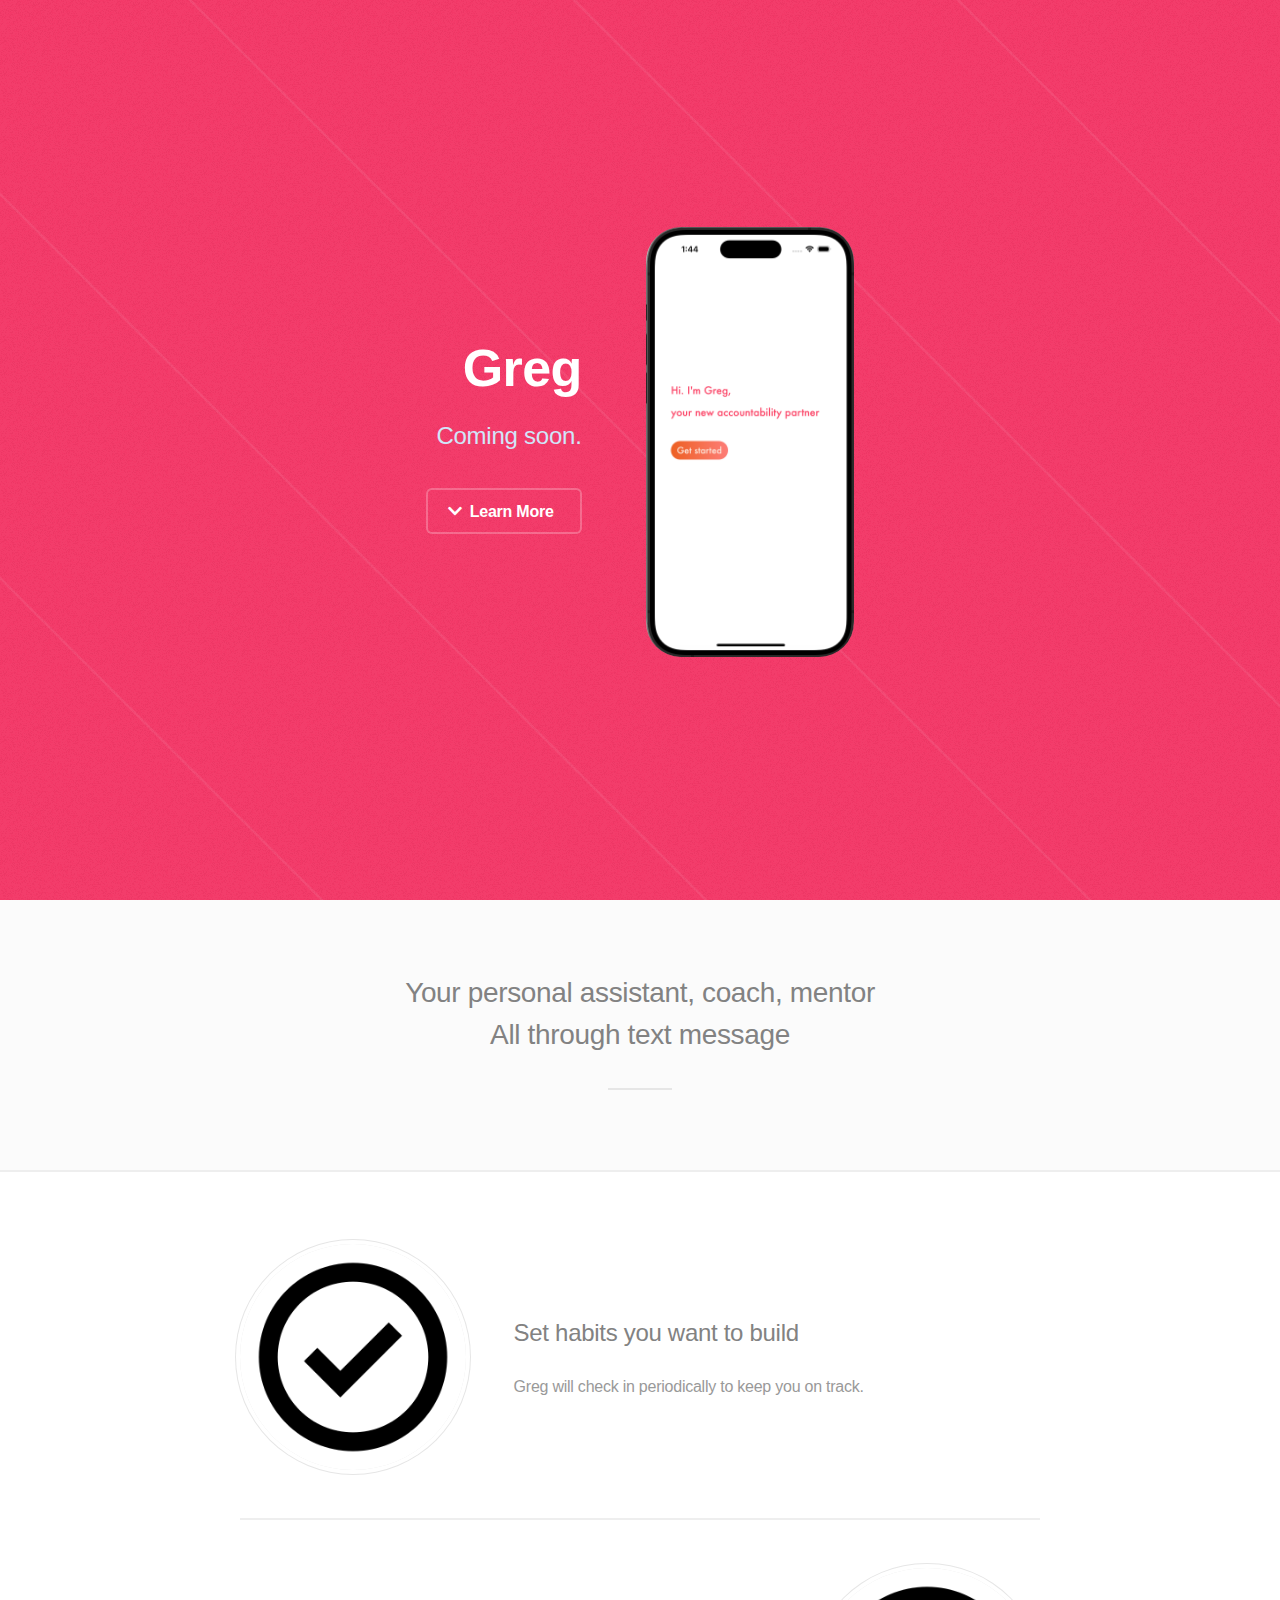
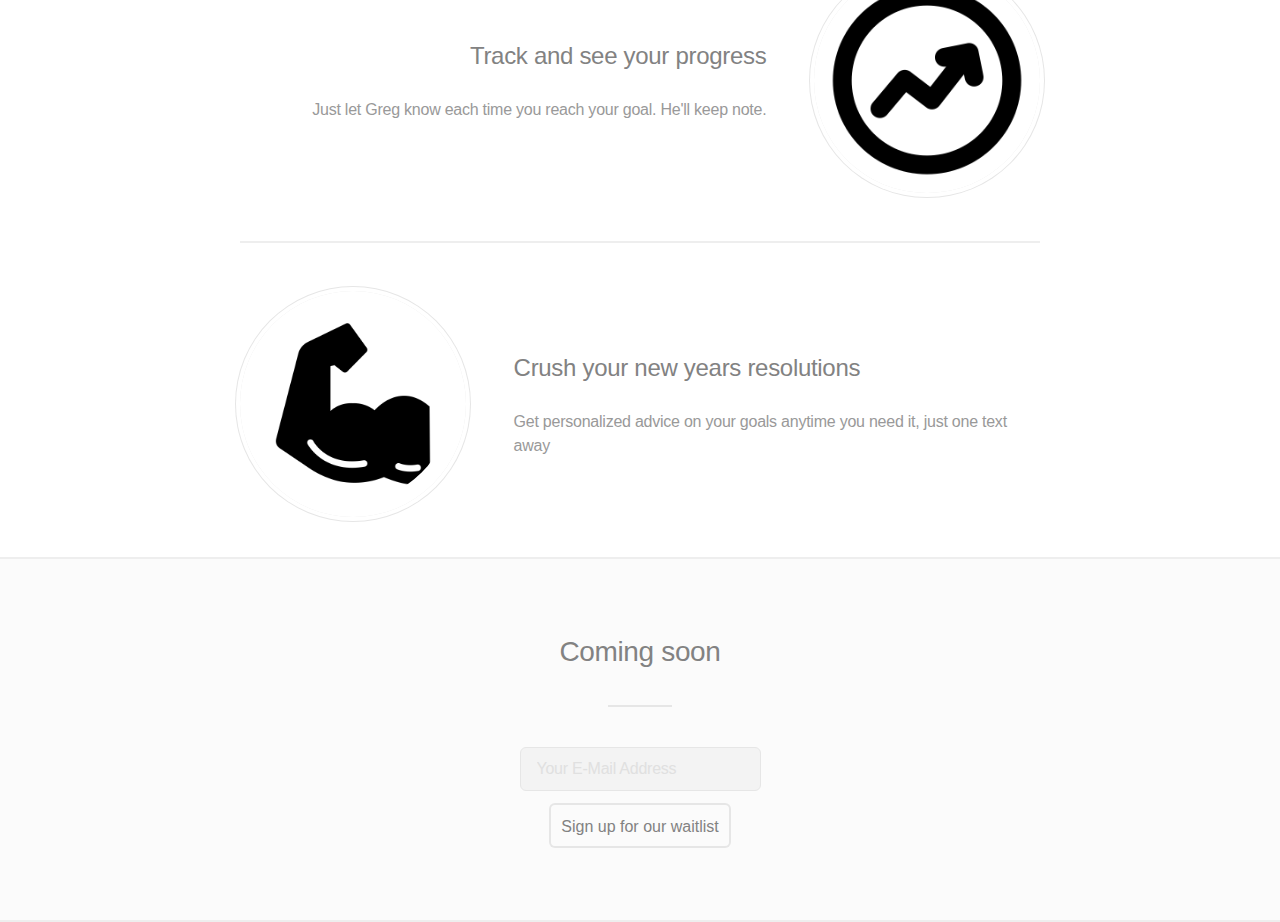
<file: index.html>
<!DOCTYPE HTML>
<!--
	Fractal by HTML5 UP
	html5up.net | @ajlkn
	Free for personal and commercial use under the CCA 3.0 license (html5up.net/license)
-->
<html>
	<head>
		<title>Greg</title>
		<meta charset="utf-8" />
		<meta name="viewport" content="width=device-width, initial-scale=1, user-scalable=no" />
		<link rel="stylesheet" href="assets/css/main.css" />
		<noscript><link rel="stylesheet" href="assets/css/noscript.css" /></noscript>
	</head>
	<body class="is-preload">

		<!-- Header -->
			<header id="header">
				<div class="content">
					<h1><a href="#">Greg</a></h1>
					<p>Coming soon.</p>
					<ul class="actions">
						<li><a href="#one" class="button icon solid fa-chevron-down scrolly">Learn More</a></li>
					</ul>
				</div>
				<div class="image phone"><img src="images/screen.png" alt="" /></div>
			</header>

		<!-- One -->
			<section id="one" class="wrapper style2 special">
				<header class="major">
					<h2>Your personal assistant, coach, mentor<br />
					All through text message</h2>
				</header>
			</section>

		<!-- Two -->
			<section id="two" class="wrapper">
				<div class="inner alt">
					<section class="spotlight">
						<div class="image"><img src="images/check-circle.png" alt=""/></div>
						<div class="content">
							<h3>Set habits you want to build</h3>
							<p>Greg will check in periodically to keep you on track.</p>
						</div>
					</section>
					<section class="spotlight">
						<div class="image"><img src="images/up-right-arrow.png" alt="" /></div>
						<div class="content">
							<h3>Track and see your progress</h3>
							<p>Just let Greg know each time you reach your goal. He'll keep note.</p>
						</div>
					</section>
					<section class="spotlight">
						<div class="image"><div style="margin: 16px;"><img src="images/bicep.png" alt="" /></div></div>
						<div class="content">
							<h3>Crush your new years resolutions</h3>
							<p>Get personalized advice on your goals anytime you need it, just one text away</p>
						</div>
					</section>
				</div>
			</section>

		<!-- Three -->
			<section id="three" class="wrapper style2 special">
				<header class="major">
					<h2>Coming soon</h2>
				</header>
				<div class="container">
					<div class="container__item">
						<form class="form">
							<input type="email" class="form__field" placeholder="Your E-Mail Address" />
							<button type="button" class="btn btn--primary btn--inside" onclick="alert('Submitted!')">Sign up for our waitlist</button>
						</form>
					</div>
				</div>
			</section>

		<!-- Four -->
		<!--
			<section id="four" class="wrapper">
				<div class="inner">

					<header class="major">
						<h2>Elements</h2>
					</header>

					<section>
						<h4>Text</h4>
						<p>This is <b>bold</b> and this is <strong>strong</strong>. This is <i>italic</i> and this is <em>emphasized</em>.
						This is <sup>superscript</sup> text and this is <sub>subscript</sub> text.
						This is <u>underlined</u> and this is code: <code>for (;;) { ... }</code>. Finally, <a href="#">this is a link</a>.</p>
						<hr />
						<header>
							<h4>Heading with a Subtitle</h4>
							<p>Lorem ipsum dolor sit amet nullam id egestas urna aliquam</p>
						</header>
						<p>Nunc lacinia ante nunc ac lobortis. Interdum adipiscing gravida odio porttitor sem non mi integer non faucibus ornare mi ut ante amet placerat aliquet. Volutpat eu sed ante lacinia sapien lorem accumsan varius montes viverra nibh in adipiscing blandit tempus accumsan.</p>
						<header>
							<h5>Heading with a Subtitle</h5>
							<p>Lorem ipsum dolor sit amet nullam id egestas urna aliquam</p>
						</header>
						<p>Nunc lacinia ante nunc ac lobortis. Interdum adipiscing gravida odio porttitor sem non mi integer non faucibus ornare mi ut ante amet placerat aliquet. Volutpat eu sed ante lacinia sapien lorem accumsan varius montes viverra nibh in adipiscing blandit tempus accumsan.</p>
						<hr />
						<h2>Heading Level 2</h2>
						<h3>Heading Level 3</h3>
						<h4>Heading Level 4</h4>
						<h5>Heading Level 5</h5>
						<h6>Heading Level 6</h6>
						<hr />
						<h5>Blockquote</h5>
						<blockquote>Fringilla nisl. Donec accumsan interdum nisi, quis tincidunt felis sagittis eget tempus euismod. Vestibulum ante ipsum primis in faucibus vestibulum. Blandit adipiscing eu felis iaculis volutpat ac adipiscing accumsan faucibus. Vestibulum ante ipsum primis in faucibus lorem ipsum dolor sit amet nullam adipiscing eu felis.</blockquote>
						<h5>Preformatted</h5>
						<pre><code>i = 0;

while (!deck.isInOrder()) {
  print 'Iteration ' + i;
  deck.shuffle();
  i++;
}

print 'It took ' + i + ' iterations to sort the deck.';</code></pre>
					</section>

					<section>
						<h4>Lists</h4>
						<div class="row">
							<div class="col-6 col-12-medium">
								<h5>Unordered</h5>
								<ul>
									<li>Dolor pulvinar etiam.</li>
									<li>Sagittis adipiscing.</li>
									<li>Felis enim feugiat.</li>
								</ul>
								<h5>Alternate</h5>
								<ul class="alt">
									<li>Dolor pulvinar etiam.</li>
									<li>Sagittis adipiscing.</li>
									<li>Felis enim feugiat.</li>
								</ul>
							</div>
							<div class="col-6 col-12-medium">
								<h5>Ordered</h5>
								<ol>
									<li>Dolor pulvinar etiam.</li>
									<li>Etiam vel felis viverra.</li>
									<li>Felis enim feugiat.</li>
									<li>Dolor pulvinar etiam.</li>
									<li>Etiam vel felis lorem.</li>
									<li>Felis enim et feugiat.</li>
								</ol>
								<h5>Icons</h5>
								<ul class="icons">
									<li><a href="#" class="icon brands fa-twitter"><span class="label">Twitter</span></a></li>
									<li><a href="#" class="icon brands fa-facebook-f"><span class="label">Facebook</span></a></li>
									<li><a href="#" class="icon brands fa-instagram"><span class="label">Instagram</span></a></li>
									<li><a href="#" class="icon brands fa-github"><span class="label">Github</span></a></li>
								</ul>
							</div>
						</div>
						<h5>Actions</h5>
						<div class="row">
							<div class="col-6 col-12-medium">
								<ul class="actions">
									<li><a href="#" class="button primary">Default</a></li>
									<li><a href="#" class="button">Default</a></li>
								</ul>
								<ul class="actions small">
									<li><a href="#" class="button primary small">Small</a></li>
									<li><a href="#" class="button small">Small</a></li>
								</ul>
								<ul class="actions stacked">
									<li><a href="#" class="button primary">Default</a></li>
									<li><a href="#" class="button">Default</a></li>
								</ul>
								<ul class="actions stacked">
									<li><a href="#" class="button primary small">Small</a></li>
									<li><a href="#" class="button small">Small</a></li>
								</ul>
							</div>
							<div class="col-6 col-12-medium">
								<ul class="actions stacked">
									<li><a href="#" class="button primary fit">Default</a></li>
									<li><a href="#" class="button fit">Default</a></li>
								</ul>
								<ul class="actions stacked">
									<li><a href="#" class="button primary small fit">Small</a></li>
									<li><a href="#" class="button small fit">Small</a></li>
								</ul>
							</div>
						</div>
					</section>

					<section>
						<h4>Table</h4>
						<h5>Default</h5>
						<div class="table-wrapper">
							<table>
								<thead>
									<tr>
										<th>Name</th>
										<th>Description</th>
										<th>Price</th>
									</tr>
								</thead>
								<tbody>
									<tr>
										<td>Item One</td>
										<td>Ante turpis integer aliquet porttitor.</td>
										<td>29.99</td>
									</tr>
									<tr>
										<td>Item Two</td>
										<td>Vis ac commodo adipiscing arcu aliquet.</td>
										<td>19.99</td>
									</tr>
									<tr>
										<td>Item Three</td>
										<td> Morbi faucibus arcu accumsan lorem.</td>
										<td>29.99</td>
									</tr>
									<tr>
										<td>Item Four</td>
										<td>Vitae integer tempus condimentum.</td>
										<td>19.99</td>
									</tr>
									<tr>
										<td>Item Five</td>
										<td>Ante turpis integer aliquet porttitor.</td>
										<td>29.99</td>
									</tr>
								</tbody>
								<tfoot>
									<tr>
										<td colspan="2"></td>
										<td>100.00</td>
									</tr>
								</tfoot>
							</table>
						</div>

						<h5>Alternate</h5>
						<div class="table-wrapper">
							<table class="alt">
								<thead>
									<tr>
										<th>Name</th>
										<th>Description</th>
										<th>Price</th>
									</tr>
								</thead>
								<tbody>
									<tr>
										<td>Item One</td>
										<td>Ante turpis integer aliquet porttitor.</td>
										<td>29.99</td>
									</tr>
									<tr>
										<td>Item Two</td>
										<td>Vis ac commodo adipiscing arcu aliquet.</td>
										<td>19.99</td>
									</tr>
									<tr>
										<td>Item Three</td>
										<td> Morbi faucibus arcu accumsan lorem.</td>
										<td>29.99</td>
									</tr>
									<tr>
										<td>Item Four</td>
										<td>Vitae integer tempus condimentum.</td>
										<td>19.99</td>
									</tr>
									<tr>
										<td>Item Five</td>
										<td>Ante turpis integer aliquet porttitor.</td>
										<td>29.99</td>
									</tr>
								</tbody>
								<tfoot>
									<tr>
										<td colspan="2"></td>
										<td>100.00</td>
									</tr>
								</tfoot>
							</table>
						</div>
					</section>

					<section>
						<h4>Buttons</h4>
						<ul class="actions">
							<li><a href="#" class="button primary">Primary</a></li>
							<li><a href="#" class="button">Default</a></li>
						</ul>
						<ul class="actions">
							<li><a href="#" class="button large">Large</a></li>
							<li><a href="#" class="button">Default</a></li>
							<li><a href="#" class="button small">Small</a></li>
						</ul>
						<ul class="actions fit">
							<li><a href="#" class="button fit">Fit</a></li>
							<li><a href="#" class="button primary fit">Fit</a></li>
							<li><a href="#" class="button fit">Fit</a></li>
						</ul>
						<ul class="actions fit small">
							<li><a href="#" class="button primary fit small">Fit + Small</a></li>
							<li><a href="#" class="button fit small">Fit + Small</a></li>
							<li><a href="#" class="button primary fit small">Fit + Small</a></li>
						</ul>
						<ul class="actions">
							<li><a href="#" class="button primary icon solid fa-download">Icon</a></li>
							<li><a href="#" class="button icon solid fa-download">Icon</a></li>
						</ul>
						<ul class="actions">
							<li><span class="button primary disabled">Disabled</span></li>
							<li><span class="button disabled">Disabled</span></li>
						</ul>
					</section>

					<section>
						<h4>Form</h4>
						<form method="post" action="#">
							<div class="row gtr-uniform">
								<div class="col-6 col-12-xsmall">
									<input type="text" name="demo-name" id="demo-name" value="" placeholder="Name" />
								</div>
								<div class="col-6 col-12-xsmall">
									<input type="email" name="demo-email" id="demo-email" value="" placeholder="Email" />
								</div>
								<div class="col-12">
									<select name="demo-category" id="demo-category">
										<option value="">- Category -</option>
										<option value="1">Manufacturing</option>
										<option value="1">Shipping</option>
										<option value="1">Administration</option>
										<option value="1">Human Resources</option>
									</select>
								</div>
								<div class="col-4 col-12-small">
									<input type="radio" id="demo-priority-low" name="demo-priority" checked>
									<label for="demo-priority-low">Low</label>
								</div>
								<div class="col-4 col-12-small">
									<input type="radio" id="demo-priority-normal" name="demo-priority">
									<label for="demo-priority-normal">Normal</label>
								</div>
								<div class="col-4 col-12-small">
									<input type="radio" id="demo-priority-high" name="demo-priority">
									<label for="demo-priority-high">High</label>
								</div>
								<div class="col-6 col-12-small">
									<input type="checkbox" id="demo-copy" name="demo-copy">
									<label for="demo-copy">Email me a copy</label>
								</div>
								<div class="col-6 col-12-small">
									<input type="checkbox" id="demo-human" name="demo-human" checked>
									<label for="demo-human">Not a robot</label>
								</div>
								<div class="col-12">
									<textarea name="demo-message" id="demo-message" placeholder="Enter your message" rows="6"></textarea>
								</div>
								<div class="col-12">
									<ul class="actions">
										<li><input type="submit" value="Send Message" class="primary" /></li>
										<li><input type="reset" value="Reset" /></li>
									</ul>
								</div>
							</div>
						</form>
					</section>

					<section>
						<h4>Image</h4>
						<h5>Fit</h5>
						<div class="box alt">
							<div class="row gtr-uniform">
								<div class="col-12"><span class="image fit"><img src="images/pic04.jpg" alt="" /></span></div>
								<div class="col-4"><span class="image fit"><img src="images/pic01.jpg" alt="" /></span></div>
								<div class="col-4"><span class="image fit"><img src="images/pic02.jpg" alt="" /></span></div>
								<div class="col-4"><span class="image fit"><img src="images/pic03.jpg" alt="" /></span></div>
								<div class="col-4"><span class="image fit"><img src="images/pic02.jpg" alt="" /></span></div>
								<div class="col-4"><span class="image fit"><img src="images/pic03.jpg" alt="" /></span></div>
								<div class="col-4"><span class="image fit"><img src="images/pic01.jpg" alt="" /></span></div>
								<div class="col-4"><span class="image fit"><img src="images/pic03.jpg" alt="" /></span></div>
								<div class="col-4"><span class="image fit"><img src="images/pic01.jpg" alt="" /></span></div>
								<div class="col-4"><span class="image fit"><img src="images/pic02.jpg" alt="" /></span></div>
							</div>
						</div>
						<h5>Left &amp; Right</h5>
						<p><span class="image left"><img src="images/pic05.jpg" alt="" /></span>Fringilla nisl. Donec accumsan interdum nisi, quis tincidunt felis sagittis eget. tempus euismod. Vestibulum ante ipsum primis in faucibus vestibulum. Blandit adipiscing eu felis iaculis volutpat ac adipiscing accumsan eu faucibus. Integer ac pellentesque praesent tincidunt felis sagittis eget. tempus euismod. Vestibulum ante ipsum primis in faucibus vestibulum. Blandit adipiscing eu felis iaculis volutpat ac adipiscing accumsan eu faucibus. Integer ac pellentesque praesent. Donec accumsan interdum nisi, quis tincidunt felis sagittis eget. tempus euismod. Vestibulum ante ipsum primis in faucibus vestibulum. Blandit adipiscing eu felis iaculis volutpat ac adipiscing accumsan eu faucibus. Integer ac pellentesque praesent tincidunt felis sagittis eget. tempus euismod. Vestibulum ante ipsum primis in faucibus vestibulum. Blandit adipiscing eu felis iaculis volutpat ac adipiscing accumsan eu faucibus. Integer ac pellentesque praesent. Blandit adipiscing eu felis iaculis volutpat ac adipiscing accumsan eu faucibus. Integer ac pellentesque praesent tincidunt felis sagittis eget. tempus euismod. Vestibulum ante ipsum primis in faucibus vestibulum. Blandit adipiscing eu felis iaculis volutpat ac adipiscing accumsan eu faucibus. Integer ac pellentesque praesent.</p>
						<p><span class="image right"><img src="images/pic05.jpg" alt="" /></span>Fringilla nisl. Donec accumsan interdum nisi, quis tincidunt felis sagittis eget. tempus euismod. Vestibulum ante ipsum primis in faucibus vestibulum. Blandit adipiscing eu felis iaculis volutpat ac adipiscing accumsan eu faucibus. Integer ac pellentesque praesent tincidunt felis sagittis eget. tempus euismod. Vestibulum ante ipsum primis in faucibus vestibulum. Blandit adipiscing eu felis iaculis volutpat ac adipiscing accumsan eu faucibus. Integer ac pellentesque praesent. Donec accumsan interdum nisi, quis tincidunt felis sagittis eget. tempus euismod. Vestibulum ante ipsum primis in faucibus vestibulum. Blandit adipiscing eu felis iaculis volutpat ac adipiscing accumsan eu faucibus. Integer ac pellentesque praesent tincidunt felis sagittis eget. tempus euismod. Vestibulum ante ipsum primis in faucibus vestibulum. Blandit adipiscing eu felis iaculis volutpat ac adipiscing accumsan eu faucibus. Integer ac pellentesque praesent. Blandit adipiscing eu felis iaculis volutpat ac adipiscing accumsan eu faucibus. Integer ac pellentesque praesent tincidunt felis sagittis eget. tempus euismod. Vestibulum ante ipsum primis in faucibus vestibulum. Blandit adipiscing eu felis iaculis volutpat ac adipiscing accumsan eu faucibus. Integer ac pellentesque praesent.</p>
					</section>

				</div>
			</section>
		-->


		<!-- Scripts -->
			<script src="assets/js/jquery.min.js"></script>
			<script src="assets/js/jquery.scrolly.min.js"></script>
			<script src="assets/js/browser.min.js"></script>
			<script src="assets/js/breakpoints.min.js"></script>
			<script src="assets/js/util.js"></script>
			<script src="assets/js/main.js"></script>

	</body>
</html>
</file>
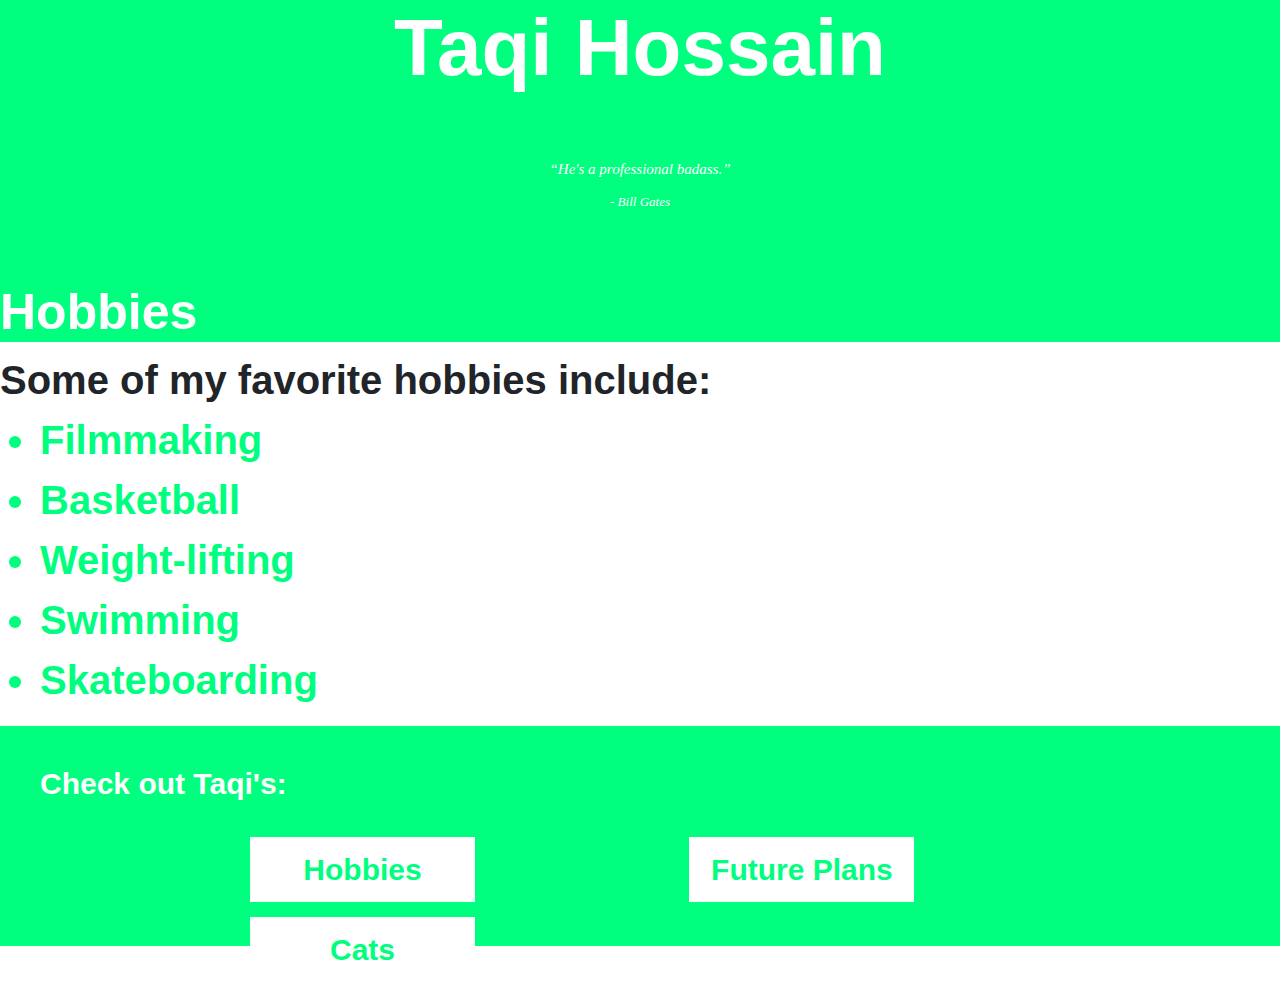
<file: hobbies.html>
<!DOCTYPE html>

<html lang="en">
    <head>
        <link href="https://stackpath.bootstrapcdn.com/bootstrap/4.1.3/css/bootstrap.min.css" rel="stylesheet">
        <link href="links.css" rel="stylesheet">
        <title>Taqi</title>
    </head>
    <body>
    <section>
        <h1>
            <p class = "Header">
                <a href="index.html">Taqi Hossain</a>
            </p>
            <p1>
                <p>
                    <q>He's a professional badass.</q>
                </p>
                <p style = "font-size: 13px;">
                    - Bill Gates
                </p>
            </p1>
        </h1>
        <h2>
            Hobbies
        </h2>
    </section>
        <section1>
            Some of my favorite hobbies include:
            <ul>
                <li>Filmmaking</li>
                <li>Basketball</li>
                <li>Weight-lifting</li>
                <li>Swimming</li>
                <li>Skateboarding</li>
            </ul>
        </section1>
        <footer>
            <p>
                <b id = "caption1">Check out Taqi's:</b>
            </p>
            <a href="hobbies.html">Hobbies</a>
            <a href="future.html">Future Plans</a>
            <a href="cats.html">Cats</a>
        </footer>
    </body>
</html>
</file>
<file: assets/css/noscript.css>
/*
	Fractal by HTML5 UP
	html5up.net | @ajlkn
	Free for personal and commercial use under the CCA 3.0 license (html5up.net/license)
*/

/* Header */

	body.is-preload #header .content {
		-moz-transform: none;
		-webkit-transform: none;
		-ms-transform: none;
		transform: none;
		opacity: 1;
	}

	body.is-preload #header .image {
		-moz-transform: none;
		-webkit-transform: none;
		-ms-transform: none;
		transform: none;
		opacity: 1;
	}

		body.is-preload #header .image img {
			opacity: 1;
		}
</file>
<file: links.css>
section
{
    color: white;
    background-color: springgreen;
}

h1
{
    text-align: center;
}

h2
{
    font-size: 50px;
    font-family: Helvetica, "Trebuchet MS", sans-serif;
    font-weight: bold;
}

p1
{
    Margin: 200px 50px 100px 50px;
    font-size: 15px;
    font-style: italic;
    font-family: "Times New Roman", Times, serif;
}

section1
{
    font-size: 40px;
    font-family: Helvetica, "Trebuchet MS", sans-serif;
    font-weight: bold;
}

ul
{
    font-size: 40px;
    font-family: Helvetica, "Trebuchet MS", sans-serif;
    font-weight: bold;
    color: springgreen;
}

footer
{
    padding: 35px 50px 10px 40px;
    background-color: springgreen;
    height: 220px;
}




.Header
{
    font-size: 80px;
    font-family: Helvetica, "Trebuchet MS", sans-serif;
    font-weight: bold;
}



#caption1
{
    font-size: 30px;
    font-family: Helvetica, "Trebuchet MS", sans-serif;
    color: white;
}

#UT
{
    margin-left: 20px;
    margin-top: 30px;
    margin-bottom: 35px;
}

#cats
{
    margin: 30px 100px 40px 100px;
    padding-left: 50px;
    padding-right: 50px;
    text-align: center;
}





section a:link, section a:visited, section a:hover
{
    color: white;
    font-size: 80px;
    font-family: Helvetica, "Trebuchet MS", sans-serif;
    font-weight: bold;
}




footer a:link, footer a:visited
{
    background-color: white;
    color: springgreen;
    padding: 10px 10px 10px 10px;
    text-align: center;
    font-size: 30px;
    font-weight: bold;
    font-family: Helvetica, "Trebuchet MS", sans-serif;
    text-decoration: none;
    display: inline-block;
    width: 225px;
    margin-left: 210px;
    margin-top: 15px;
}

footer a:hover
{
    background-color: black;
    color: rgb(37, 37, 37);
}
</file>
<file: assets/css/main.css>
@import url(fontawesome-all.min.css);

/*
	Fractal by HTML5 UP
	html5up.net | @ajlkn
	Free for personal and commercial use under the CCA 3.0 license (html5up.net/license)
*/

html, body, div, span, applet, object,
iframe, h1, h2, h3, h4, h5, h6, p, blockquote,
pre, a, abbr, acronym, address, big, cite,
code, del, dfn, em, img, ins, kbd, q, s, samp,
small, strike, strong, sub, sup, tt, var, b,
u, i, center, dl, dt, dd, ol, ul, li, fieldset,
form, label, legend, table, caption, tbody,
tfoot, thead, tr, th, td, article, aside,
canvas, details, embed, figure, figcaption,
footer, header, hgroup, menu, nav, output, ruby,
section, summary, time, mark, audio, video {
	margin: 0;
	padding: 0;
	border: 0;
	font-size: 100%;
	font: inherit;
	vertical-align: baseline;}

article, aside, details, figcaption, figure,
footer, header, hgroup, menu, nav, section {
	display: block;}

body {
	line-height: 1;
}

ol, ul {
	list-style: none;
}

blockquote, q {
	quotes: none;
}

	blockquote:before, blockquote:after, q:before, q:after {
		content: '';
		content: none;
	}

table {
	border-collapse: collapse;
	border-spacing: 0;
}

body {
	-webkit-text-size-adjust: none;
}

mark {
	background-color: transparent;
	color: inherit;
}

input::-moz-focus-inner {
	border: 0;
	padding: 0;
}

input, select, textarea {
	-moz-appearance: none;
	-webkit-appearance: none;
	-ms-appearance: none;
	appearance: none;
}

/* Basic */

	@-ms-viewport {
		width: device-width;
	}

	body {
		-ms-overflow-style: scrollbar;
	}

	@media screen and (max-width: 360px) {

		html, body {
			min-width: 320px;
		}

	}

	html {
		box-sizing: border-box;
	}

	*, *:before, *:after {
		box-sizing: inherit;
	}

	body {
		background: #ffffff;
	}

		body.is-preload *, body.is-preload *:before, body.is-preload *:after {
			-moz-animation: none !important;
			-webkit-animation: none !important;
			-ms-animation: none !important;
			animation: none !important;
			-moz-transition: none !important;
			-webkit-transition: none !important;
			-ms-transition: none !important;
			transition: none !important;
		}

/* Type */

	body {
		color: #999999;
	}

	html, input, select, textarea {
		font-size: 16pt;
	}

		@media screen and (max-width: 1680px) {

			html, input, select, textarea {
				font-size: 13pt;
			}

		}

		@media screen and (max-width: 1280px) {

			html, input, select, textarea {
				font-size: 12pt;
			}

		}

		@media screen and (max-width: 360px) {

			html, input, select, textarea {
				font-size: 11pt;
			}

		}

	body, input, select, textarea {
		font-family: Arial, Helvetica, sans-serif;
		font-weight: normal;
		line-height: 1.5em;
		letter-spacing: -0.015em;
	}

	a {
		-moz-transition: color 0.2s ease-in-out, border-bottom-color 0.2s ease-in-out;
		-webkit-transition: color 0.2s ease-in-out, border-bottom-color 0.2s ease-in-out;
		-ms-transition: color 0.2s ease-in-out, border-bottom-color 0.2s ease-in-out;
		transition: color 0.2s ease-in-out, border-bottom-color 0.2s ease-in-out;
		text-decoration: none;
		border-bottom: dotted 1px;
	}

		a:hover {
			border-bottom-color: transparent !important;
		}

	strong, b {
		font-weight: bold;
	}

	em, i {
		font-style: italic;
	}

	p {
		margin: 0 0 2em 0;
	}

	h1, h2, h3, h4, h5, h6 {
		font-weight: normal;
		line-height: 1em;
		margin: 0 0 1em 0;
		letter-spacing: -0.0125em;
	}

		h1 a, h2 a, h3 a, h4 a, h5 a, h6 a {
			color: inherit;
			text-decoration: none;
			border-bottom: none;
		}

		@media screen and (max-width: 980px) {

			h1 br, h2 br, h3 br, h4 br, h5 br, h6 br {
				display: none;
			}

		}

	h2 {
		font-size: 1.75em;
		line-height: 1.5em;
	}

	h3 {
		font-size: 1.5em;
		line-height: 1.5em;
	}

	h4 {
		font-size: 1.1em;
		line-height: 1.5em;
	}

	h5 {
		font-size: 0.9em;
		line-height: 1.5em;
	}

	h6 {
		font-size: 0.7em;
		line-height: 1.5em;
	}

	@media screen and (max-width: 736px) {

		h2 {
			font-size: 1.25em;
		}

		h3 {
			font-size: 1.2em;
		}

		h4 {
			font-size: 1em;
		}

	}

	sub {
		font-size: 0.8em;
		position: relative;
		top: 0.5em;
	}

	sup {
		font-size: 0.8em;
		position: relative;
		top: -0.5em;
	}

	blockquote {
		border-left-style: solid;
		border-left-width: 4px;
		font-style: italic;
		margin: 0 0 2em 0;
		padding: 0.5em 0 0.5em 2em;
	}

	code {
		border-radius: 6px;
		border-style: solid;
		border-width: 1px;
		font-family: "Courier New", monospace;
		font-size: 0.9em;
		margin: 0 0.25em;
		padding: 0.25em 0.65em;
	}

	pre {
		-webkit-overflow-scrolling: touch;
		font-family: "Courier New", monospace;
		font-size: 0.9em;
		margin: 0 0 2em 0;
	}

		pre code {
			display: block;
			line-height: 1.75em;
			padding: 1em 1.5em;
			overflow-x: auto;
		}

	hr {
		border: 0;
		border-bottom-style: solid;
		border-bottom-width: 1px;
		margin: 2em 0;
	}

		hr.major {
			margin: 3em 0;
		}

	.align-left {
		text-align: left;
	}

	.align-center {
		text-align: center;
	}

	.align-right {
		text-align: right;
	}

	input, select, textarea {
		color: #999999;
	}

	a {
		color: inherit;
		border-bottom-color: #d6d6d6;
	}

		a:hover {
			color: #4696e5;
		}

	strong, b {
		color: #828282;
	}

	h1, h2, h3, h4, h5, h6 {
		color: #828282;
	}

	blockquote {
		border-left-color: #e6e6e6;
	}

	code {
		background: rgba(144, 144, 144, 0.075);
		border-color: #e6e6e6;
	}

	hr {
		border-bottom-color: #e6e6e6;
	}

/* Row */

	.row {
		display: flex;
		flex-wrap: wrap;
		box-sizing: border-box;
		align-items: stretch;
	}

		.row > * {
			box-sizing: border-box;
		}

		.row.gtr-uniform > * > :last-child {
			margin-bottom: 0;
		}

		.row.aln-left {
			justify-content: flex-start;
		}

		.row.aln-center {
			justify-content: center;
		}

		.row.aln-right {
			justify-content: flex-end;
		}

		.row.aln-top {
			align-items: flex-start;
		}

		.row.aln-middle {
			align-items: center;
		}

		.row.aln-bottom {
			align-items: flex-end;
		}

		.row > .imp {
			order: -1;
		}

		.row > .col-1 {
			width: 8.33333%;
		}

		.row > .off-1 {
			margin-left: 8.33333%;
		}

		.row > .col-2 {
			width: 16.66667%;
		}

		.row > .off-2 {
			margin-left: 16.66667%;
		}

		.row > .col-3 {
			width: 25%;
		}

		.row > .off-3 {
			margin-left: 25%;
		}

		.row > .col-4 {
			width: 33.33333%;
		}

		.row > .off-4 {
			margin-left: 33.33333%;
		}

		.row > .col-5 {
			width: 41.66667%;
		}

		.row > .off-5 {
			margin-left: 41.66667%;
		}

		.row > .col-6 {
			width: 50%;
		}

		.row > .off-6 {
			margin-left: 50%;
		}

		.row > .col-7 {
			width: 58.33333%;
		}

		.row > .off-7 {
			margin-left: 58.33333%;
		}

		.row > .col-8 {
			width: 66.66667%;
		}

		.row > .off-8 {
			margin-left: 66.66667%;
		}

		.row > .col-9 {
			width: 75%;
		}

		.row > .off-9 {
			margin-left: 75%;
		}

		.row > .col-10 {
			width: 83.33333%;
		}

		.row > .off-10 {
			margin-left: 83.33333%;
		}

		.row > .col-11 {
			width: 91.66667%;
		}

		.row > .off-11 {
			margin-left: 91.66667%;
		}

		.row > .col-12 {
			width: 100%;
		}

		.row > .off-12 {
			margin-left: 100%;
		}

		.row.gtr-0 {
			margin-top: 0;
			margin-left: 0em;
		}

			.row.gtr-0 > * {
				padding: 0 0 0 0em;
			}

			.row.gtr-0.gtr-uniform {
				margin-top: 0em;
			}

				.row.gtr-0.gtr-uniform > * {
					padding-top: 0em;
				}

		.row.gtr-25 {
			margin-top: 0;
			margin-left: -0.375em;
		}

			.row.gtr-25 > * {
				padding: 0 0 0 0.375em;
			}

			.row.gtr-25.gtr-uniform {
				margin-top: -0.375em;
			}

				.row.gtr-25.gtr-uniform > * {
					padding-top: 0.375em;
				}

		.row.gtr-50 {
			margin-top: 0;
			margin-left: -0.75em;
		}

			.row.gtr-50 > * {
				padding: 0 0 0 0.75em;
			}

			.row.gtr-50.gtr-uniform {
				margin-top: -0.75em;
			}

				.row.gtr-50.gtr-uniform > * {
					padding-top: 0.75em;
				}

		.row {
			margin-top: 0;
			margin-left: -1.5em;
		}

			.row > * {
				padding: 0 0 0 1.5em;
			}

			.row.gtr-uniform {
				margin-top: -1.5em;
			}

				.row.gtr-uniform > * {
					padding-top: 1.5em;
				}

		.row.gtr-150 {
			margin-top: 0;
			margin-left: -2.25em;
		}

			.row.gtr-150 > * {
				padding: 0 0 0 2.25em;
			}

			.row.gtr-150.gtr-uniform {
				margin-top: -2.25em;
			}

				.row.gtr-150.gtr-uniform > * {
					padding-top: 2.25em;
				}

		.row.gtr-200 {
			margin-top: 0;
			margin-left: -3em;
		}

			.row.gtr-200 > * {
				padding: 0 0 0 3em;
			}

			.row.gtr-200.gtr-uniform {
				margin-top: -3em;
			}

				.row.gtr-200.gtr-uniform > * {
					padding-top: 3em;
				}

		@media screen and (max-width: 1680px) {

			.row {
				display: flex;
				flex-wrap: wrap;
				box-sizing: border-box;
				align-items: stretch;
			}

				.row > * {
					box-sizing: border-box;
				}

				.row.gtr-uniform > * > :last-child {
					margin-bottom: 0;
				}

				.row.aln-left {
					justify-content: flex-start;
				}

				.row.aln-center {
					justify-content: center;
				}

				.row.aln-right {
					justify-content: flex-end;
				}

				.row.aln-top {
					align-items: flex-start;
				}

				.row.aln-middle {
					align-items: center;
				}

				.row.aln-bottom {
					align-items: flex-end;
				}

				.row > .imp-xlarge {
					order: -1;
				}

				.row > .col-1-xlarge {
					width: 8.33333%;
				}

				.row > .off-1-xlarge {
					margin-left: 8.33333%;
				}

				.row > .col-2-xlarge {
					width: 16.66667%;
				}

				.row > .off-2-xlarge {
					margin-left: 16.66667%;
				}

				.row > .col-3-xlarge {
					width: 25%;
				}

				.row > .off-3-xlarge {
					margin-left: 25%;
				}

				.row > .col-4-xlarge {
					width: 33.33333%;
				}

				.row > .off-4-xlarge {
					margin-left: 33.33333%;
				}

				.row > .col-5-xlarge {
					width: 41.66667%;
				}

				.row > .off-5-xlarge {
					margin-left: 41.66667%;
				}

				.row > .col-6-xlarge {
					width: 50%;
				}

				.row > .off-6-xlarge {
					margin-left: 50%;
				}

				.row > .col-7-xlarge {
					width: 58.33333%;
				}

				.row > .off-7-xlarge {
					margin-left: 58.33333%;
				}

				.row > .col-8-xlarge {
					width: 66.66667%;
				}

				.row > .off-8-xlarge {
					margin-left: 66.66667%;
				}

				.row > .col-9-xlarge {
					width: 75%;
				}

				.row > .off-9-xlarge {
					margin-left: 75%;
				}

				.row > .col-10-xlarge {
					width: 83.33333%;
				}

				.row > .off-10-xlarge {
					margin-left: 83.33333%;
				}

				.row > .col-11-xlarge {
					width: 91.66667%;
				}

				.row > .off-11-xlarge {
					margin-left: 91.66667%;
				}

				.row > .col-12-xlarge {
					width: 100%;
				}

				.row > .off-12-xlarge {
					margin-left: 100%;
				}

				.row.gtr-0 {
					margin-top: 0;
					margin-left: 0em;
				}

					.row.gtr-0 > * {
						padding: 0 0 0 0em;
					}

					.row.gtr-0.gtr-uniform {
						margin-top: 0em;
					}

						.row.gtr-0.gtr-uniform > * {
							padding-top: 0em;
						}

				.row.gtr-25 {
					margin-top: 0;
					margin-left: -0.375em;
				}

					.row.gtr-25 > * {
						padding: 0 0 0 0.375em;
					}

					.row.gtr-25.gtr-uniform {
						margin-top: -0.375em;
					}

						.row.gtr-25.gtr-uniform > * {
							padding-top: 0.375em;
						}

				.row.gtr-50 {
					margin-top: 0;
					margin-left: -0.75em;
				}

					.row.gtr-50 > * {
						padding: 0 0 0 0.75em;
					}

					.row.gtr-50.gtr-uniform {
						margin-top: -0.75em;
					}

						.row.gtr-50.gtr-uniform > * {
							padding-top: 0.75em;
						}

				.row {
					margin-top: 0;
					margin-left: -1.5em;
				}

					.row > * {
						padding: 0 0 0 1.5em;
					}

					.row.gtr-uniform {
						margin-top: -1.5em;
					}

						.row.gtr-uniform > * {
							padding-top: 1.5em;
						}

				.row.gtr-150 {
					margin-top: 0;
					margin-left: -2.25em;
				}

					.row.gtr-150 > * {
						padding: 0 0 0 2.25em;
					}

					.row.gtr-150.gtr-uniform {
						margin-top: -2.25em;
					}

						.row.gtr-150.gtr-uniform > * {
							padding-top: 2.25em;
						}

				.row.gtr-200 {
					margin-top: 0;
					margin-left: -3em;
				}

					.row.gtr-200 > * {
						padding: 0 0 0 3em;
					}

					.row.gtr-200.gtr-uniform {
						margin-top: -3em;
					}

						.row.gtr-200.gtr-uniform > * {
							padding-top: 3em;
						}

		}

		@media screen and (max-width: 1280px) {

			.row {
				display: flex;
				flex-wrap: wrap;
				box-sizing: border-box;
				align-items: stretch;
			}

				.row > * {
					box-sizing: border-box;
				}

				.row.gtr-uniform > * > :last-child {
					margin-bottom: 0;
				}

				.row.aln-left {
					justify-content: flex-start;
				}

				.row.aln-center {
					justify-content: center;
				}

				.row.aln-right {
					justify-content: flex-end;
				}

				.row.aln-top {
					align-items: flex-start;
				}

				.row.aln-middle {
					align-items: center;
				}

				.row.aln-bottom {
					align-items: flex-end;
				}

				.row > .imp-large {
					order: -1;
				}

				.row > .col-1-large {
					width: 8.33333%;
				}

				.row > .off-1-large {
					margin-left: 8.33333%;
				}

				.row > .col-2-large {
					width: 16.66667%;
				}

				.row > .off-2-large {
					margin-left: 16.66667%;
				}

				.row > .col-3-large {
					width: 25%;
				}

				.row > .off-3-large {
					margin-left: 25%;
				}

				.row > .col-4-large {
					width: 33.33333%;
				}

				.row > .off-4-large {
					margin-left: 33.33333%;
				}

				.row > .col-5-large {
					width: 41.66667%;
				}

				.row > .off-5-large {
					margin-left: 41.66667%;
				}

				.row > .col-6-large {
					width: 50%;
				}

				.row > .off-6-large {
					margin-left: 50%;
				}

				.row > .col-7-large {
					width: 58.33333%;
				}

				.row > .off-7-large {
					margin-left: 58.33333%;
				}

				.row > .col-8-large {
					width: 66.66667%;
				}

				.row > .off-8-large {
					margin-left: 66.66667%;
				}

				.row > .col-9-large {
					width: 75%;
				}

				.row > .off-9-large {
					margin-left: 75%;
				}

				.row > .col-10-large {
					width: 83.33333%;
				}

				.row > .off-10-large {
					margin-left: 83.33333%;
				}

				.row > .col-11-large {
					width: 91.66667%;
				}

				.row > .off-11-large {
					margin-left: 91.66667%;
				}

				.row > .col-12-large {
					width: 100%;
				}

				.row > .off-12-large {
					margin-left: 100%;
				}

				.row.gtr-0 {
					margin-top: 0;
					margin-left: 0em;
				}

					.row.gtr-0 > * {
						padding: 0 0 0 0em;
					}

					.row.gtr-0.gtr-uniform {
						margin-top: 0em;
					}

						.row.gtr-0.gtr-uniform > * {
							padding-top: 0em;
						}

				.row.gtr-25 {
					margin-top: 0;
					margin-left: -0.375em;
				}

					.row.gtr-25 > * {
						padding: 0 0 0 0.375em;
					}

					.row.gtr-25.gtr-uniform {
						margin-top: -0.375em;
					}

						.row.gtr-25.gtr-uniform > * {
							padding-top: 0.375em;
						}

				.row.gtr-50 {
					margin-top: 0;
					margin-left: -0.75em;
				}

					.row.gtr-50 > * {
						padding: 0 0 0 0.75em;
					}

					.row.gtr-50.gtr-uniform {
						margin-top: -0.75em;
					}

						.row.gtr-50.gtr-uniform > * {
							padding-top: 0.75em;
						}

				.row {
					margin-top: 0;
					margin-left: -1.5em;
				}

					.row > * {
						padding: 0 0 0 1.5em;
					}

					.row.gtr-uniform {
						margin-top: -1.5em;
					}

						.row.gtr-uniform > * {
							padding-top: 1.5em;
						}

				.row.gtr-150 {
					margin-top: 0;
					margin-left: -2.25em;
				}

					.row.gtr-150 > * {
						padding: 0 0 0 2.25em;
					}

					.row.gtr-150.gtr-uniform {
						margin-top: -2.25em;
					}

						.row.gtr-150.gtr-uniform > * {
							padding-top: 2.25em;
						}

				.row.gtr-200 {
					margin-top: 0;
					margin-left: -3em;
				}

					.row.gtr-200 > * {
						padding: 0 0 0 3em;
					}

					.row.gtr-200.gtr-uniform {
						margin-top: -3em;
					}

						.row.gtr-200.gtr-uniform > * {
							padding-top: 3em;
						}

		}

		@media screen and (max-width: 980px) {

			.row {
				display: flex;
				flex-wrap: wrap;
				box-sizing: border-box;
				align-items: stretch;
			}

				.row > * {
					box-sizing: border-box;
				}

				.row.gtr-uniform > * > :last-child {
					margin-bottom: 0;
				}

				.row.aln-left {
					justify-content: flex-start;
				}

				.row.aln-center {
					justify-content: center;
				}

				.row.aln-right {
					justify-content: flex-end;
				}

				.row.aln-top {
					align-items: flex-start;
				}

				.row.aln-middle {
					align-items: center;
				}

				.row.aln-bottom {
					align-items: flex-end;
				}

				.row > .imp-medium {
					order: -1;
				}

				.row > .col-1-medium {
					width: 8.33333%;
				}

				.row > .off-1-medium {
					margin-left: 8.33333%;
				}

				.row > .col-2-medium {
					width: 16.66667%;
				}

				.row > .off-2-medium {
					margin-left: 16.66667%;
				}

				.row > .col-3-medium {
					width: 25%;
				}

				.row > .off-3-medium {
					margin-left: 25%;
				}

				.row > .col-4-medium {
					width: 33.33333%;
				}

				.row > .off-4-medium {
					margin-left: 33.33333%;
				}

				.row > .col-5-medium {
					width: 41.66667%;
				}

				.row > .off-5-medium {
					margin-left: 41.66667%;
				}

				.row > .col-6-medium {
					width: 50%;
				}

				.row > .off-6-medium {
					margin-left: 50%;
				}

				.row > .col-7-medium {
					width: 58.33333%;
				}

				.row > .off-7-medium {
					margin-left: 58.33333%;
				}

				.row > .col-8-medium {
					width: 66.66667%;
				}

				.row > .off-8-medium {
					margin-left: 66.66667%;
				}

				.row > .col-9-medium {
					width: 75%;
				}

				.row > .off-9-medium {
					margin-left: 75%;
				}

				.row > .col-10-medium {
					width: 83.33333%;
				}

				.row > .off-10-medium {
					margin-left: 83.33333%;
				}

				.row > .col-11-medium {
					width: 91.66667%;
				}

				.row > .off-11-medium {
					margin-left: 91.66667%;
				}

				.row > .col-12-medium {
					width: 100%;
				}

				.row > .off-12-medium {
					margin-left: 100%;
				}

				.row.gtr-0 {
					margin-top: 0;
					margin-left: 0em;
				}

					.row.gtr-0 > * {
						padding: 0 0 0 0em;
					}

					.row.gtr-0.gtr-uniform {
						margin-top: 0em;
					}

						.row.gtr-0.gtr-uniform > * {
							padding-top: 0em;
						}

				.row.gtr-25 {
					margin-top: 0;
					margin-left: -0.375em;
				}

					.row.gtr-25 > * {
						padding: 0 0 0 0.375em;
					}

					.row.gtr-25.gtr-uniform {
						margin-top: -0.375em;
					}

						.row.gtr-25.gtr-uniform > * {
							padding-top: 0.375em;
						}

				.row.gtr-50 {
					margin-top: 0;
					margin-left: -0.75em;
				}

					.row.gtr-50 > * {
						padding: 0 0 0 0.75em;
					}

					.row.gtr-50.gtr-uniform {
						margin-top: -0.75em;
					}

						.row.gtr-50.gtr-uniform > * {
							padding-top: 0.75em;
						}

				.row {
					margin-top: 0;
					margin-left: -1.5em;
				}

					.row > * {
						padding: 0 0 0 1.5em;
					}

					.row.gtr-uniform {
						margin-top: -1.5em;
					}

						.row.gtr-uniform > * {
							padding-top: 1.5em;
						}

				.row.gtr-150 {
					margin-top: 0;
					margin-left: -2.25em;
				}

					.row.gtr-150 > * {
						padding: 0 0 0 2.25em;
					}

					.row.gtr-150.gtr-uniform {
						margin-top: -2.25em;
					}

						.row.gtr-150.gtr-uniform > * {
							padding-top: 2.25em;
						}

				.row.gtr-200 {
					margin-top: 0;
					margin-left: -3em;
				}

					.row.gtr-200 > * {
						padding: 0 0 0 3em;
					}

					.row.gtr-200.gtr-uniform {
						margin-top: -3em;
					}

						.row.gtr-200.gtr-uniform > * {
							padding-top: 3em;
						}

		}

		@media screen and (max-width: 736px) {

			.row {
				display: flex;
				flex-wrap: wrap;
				box-sizing: border-box;
				align-items: stretch;
			}

				.row > * {
					box-sizing: border-box;
				}

				.row.gtr-uniform > * > :last-child {
					margin-bottom: 0;
				}

				.row.aln-left {
					justify-content: flex-start;
				}

				.row.aln-center {
					justify-content: center;
				}

				.row.aln-right {
					justify-content: flex-end;
				}

				.row.aln-top {
					align-items: flex-start;
				}

				.row.aln-middle {
					align-items: center;
				}

				.row.aln-bottom {
					align-items: flex-end;
				}

				.row > .imp-small {
					order: -1;
				}

				.row > .col-1-small {
					width: 8.33333%;
				}

				.row > .off-1-small {
					margin-left: 8.33333%;
				}

				.row > .col-2-small {
					width: 16.66667%;
				}

				.row > .off-2-small {
					margin-left: 16.66667%;
				}

				.row > .col-3-small {
					width: 25%;
				}

				.row > .off-3-small {
					margin-left: 25%;
				}

				.row > .col-4-small {
					width: 33.33333%;
				}

				.row > .off-4-small {
					margin-left: 33.33333%;
				}

				.row > .col-5-small {
					width: 41.66667%;
				}

				.row > .off-5-small {
					margin-left: 41.66667%;
				}

				.row > .col-6-small {
					width: 50%;
				}

				.row > .off-6-small {
					margin-left: 50%;
				}

				.row > .col-7-small {
					width: 58.33333%;
				}

				.row > .off-7-small {
					margin-left: 58.33333%;
				}

				.row > .col-8-small {
					width: 66.66667%;
				}

				.row > .off-8-small {
					margin-left: 66.66667%;
				}

				.row > .col-9-small {
					width: 75%;
				}

				.row > .off-9-small {
					margin-left: 75%;
				}

				.row > .col-10-small {
					width: 83.33333%;
				}

				.row > .off-10-small {
					margin-left: 83.33333%;
				}

				.row > .col-11-small {
					width: 91.66667%;
				}

				.row > .off-11-small {
					margin-left: 91.66667%;
				}

				.row > .col-12-small {
					width: 100%;
				}

				.row > .off-12-small {
					margin-left: 100%;
				}

				.row.gtr-0 {
					margin-top: 0;
					margin-left: 0em;
				}

					.row.gtr-0 > * {
						padding: 0 0 0 0em;
					}

					.row.gtr-0.gtr-uniform {
						margin-top: 0em;
					}

						.row.gtr-0.gtr-uniform > * {
							padding-top: 0em;
						}

				.row.gtr-25 {
					margin-top: 0;
					margin-left: -0.375em;
				}

					.row.gtr-25 > * {
						padding: 0 0 0 0.375em;
					}

					.row.gtr-25.gtr-uniform {
						margin-top: -0.375em;
					}

						.row.gtr-25.gtr-uniform > * {
							padding-top: 0.375em;
						}

				.row.gtr-50 {
					margin-top: 0;
					margin-left: -0.75em;
				}

					.row.gtr-50 > * {
						padding: 0 0 0 0.75em;
					}

					.row.gtr-50.gtr-uniform {
						margin-top: -0.75em;
					}

						.row.gtr-50.gtr-uniform > * {
							padding-top: 0.75em;
						}

				.row {
					margin-top: 0;
					margin-left: -1.5em;
				}

					.row > * {
						padding: 0 0 0 1.5em;
					}

					.row.gtr-uniform {
						margin-top: -1.5em;
					}

						.row.gtr-uniform > * {
							padding-top: 1.5em;
						}

				.row.gtr-150 {
					margin-top: 0;
					margin-left: -2.25em;
				}

					.row.gtr-150 > * {
						padding: 0 0 0 2.25em;
					}

					.row.gtr-150.gtr-uniform {
						margin-top: -2.25em;
					}

						.row.gtr-150.gtr-uniform > * {
							padding-top: 2.25em;
						}

				.row.gtr-200 {
					margin-top: 0;
					margin-left: -3em;
				}

					.row.gtr-200 > * {
						padding: 0 0 0 3em;
					}

					.row.gtr-200.gtr-uniform {
						margin-top: -3em;
					}

						.row.gtr-200.gtr-uniform > * {
							padding-top: 3em;
						}

		}

		@media screen and (max-width: 480px) {

			.row {
				display: flex;
				flex-wrap: wrap;
				box-sizing: border-box;
				align-items: stretch;
			}

				.row > * {
					box-sizing: border-box;
				}

				.row.gtr-uniform > * > :last-child {
					margin-bottom: 0;
				}

				.row.aln-left {
					justify-content: flex-start;
				}

				.row.aln-center {
					justify-content: center;
				}

				.row.aln-right {
					justify-content: flex-end;
				}

				.row.aln-top {
					align-items: flex-start;
				}

				.row.aln-middle {
					align-items: center;
				}

				.row.aln-bottom {
					align-items: flex-end;
				}

				.row > .imp-xsmall {
					order: -1;
				}

				.row > .col-1-xsmall {
					width: 8.33333%;
				}

				.row > .off-1-xsmall {
					margin-left: 8.33333%;
				}

				.row > .col-2-xsmall {
					width: 16.66667%;
				}

				.row > .off-2-xsmall {
					margin-left: 16.66667%;
				}

				.row > .col-3-xsmall {
					width: 25%;
				}

				.row > .off-3-xsmall {
					margin-left: 25%;
				}

				.row > .col-4-xsmall {
					width: 33.33333%;
				}

				.row > .off-4-xsmall {
					margin-left: 33.33333%;
				}

				.row > .col-5-xsmall {
					width: 41.66667%;
				}

				.row > .off-5-xsmall {
					margin-left: 41.66667%;
				}

				.row > .col-6-xsmall {
					width: 50%;
				}

				.row > .off-6-xsmall {
					margin-left: 50%;
				}

				.row > .col-7-xsmall {
					width: 58.33333%;
				}

				.row > .off-7-xsmall {
					margin-left: 58.33333%;
				}

				.row > .col-8-xsmall {
					width: 66.66667%;
				}

				.row > .off-8-xsmall {
					margin-left: 66.66667%;
				}

				.row > .col-9-xsmall {
					width: 75%;
				}

				.row > .off-9-xsmall {
					margin-left: 75%;
				}

				.row > .col-10-xsmall {
					width: 83.33333%;
				}

				.row > .off-10-xsmall {
					margin-left: 83.33333%;
				}

				.row > .col-11-xsmall {
					width: 91.66667%;
				}

				.row > .off-11-xsmall {
					margin-left: 91.66667%;
				}

				.row > .col-12-xsmall {
					width: 100%;
				}

				.row > .off-12-xsmall {
					margin-left: 100%;
				}

				.row.gtr-0 {
					margin-top: 0;
					margin-left: 0em;
				}

					.row.gtr-0 > * {
						padding: 0 0 0 0em;
					}

					.row.gtr-0.gtr-uniform {
						margin-top: 0em;
					}

						.row.gtr-0.gtr-uniform > * {
							padding-top: 0em;
						}

				.row.gtr-25 {
					margin-top: 0;
					margin-left: -0.375em;
				}

					.row.gtr-25 > * {
						padding: 0 0 0 0.375em;
					}

					.row.gtr-25.gtr-uniform {
						margin-top: -0.375em;
					}

						.row.gtr-25.gtr-uniform > * {
							padding-top: 0.375em;
						}

				.row.gtr-50 {
					margin-top: 0;
					margin-left: -0.75em;
				}

					.row.gtr-50 > * {
						padding: 0 0 0 0.75em;
					}

					.row.gtr-50.gtr-uniform {
						margin-top: -0.75em;
					}

						.row.gtr-50.gtr-uniform > * {
							padding-top: 0.75em;
						}

				.row {
					margin-top: 0;
					margin-left: -1.5em;
				}

					.row > * {
						padding: 0 0 0 1.5em;
					}

					.row.gtr-uniform {
						margin-top: -1.5em;
					}

						.row.gtr-uniform > * {
							padding-top: 1.5em;
						}

				.row.gtr-150 {
					margin-top: 0;
					margin-left: -2.25em;
				}

					.row.gtr-150 > * {
						padding: 0 0 0 2.25em;
					}

					.row.gtr-150.gtr-uniform {
						margin-top: -2.25em;
					}

						.row.gtr-150.gtr-uniform > * {
							padding-top: 2.25em;
						}

				.row.gtr-200 {
					margin-top: 0;
					margin-left: -3em;
				}

					.row.gtr-200 > * {
						padding: 0 0 0 3em;
					}

					.row.gtr-200.gtr-uniform {
						margin-top: -3em;
					}

						.row.gtr-200.gtr-uniform > * {
							padding-top: 3em;
						}

		}

/* Box */

	.box {
		border-radius: 6px;
		border: solid 1px #e6e6e6;
		margin-bottom: 2em;
		padding: 1.5em;
	}

		.box > :last-child,
		.box > :last-child > :last-child,
		.box > :last-child > :last-child > :last-child {
			margin-bottom: 0;
		}

		.box.alt {
			border: 0;
			border-radius: 0;
			padding: 0;
		}

/* Button */

	input[type="submit"],
	input[type="reset"],
	input[type="button"],
	button,
	.button {
		-moz-appearance: none;
		-webkit-appearance: none;
		-ms-appearance: none;
		appearance: none;
		-moz-transition: background-color 0.2s ease-in-out, color 0.2s ease-in-out;
		-webkit-transition: background-color 0.2s ease-in-out, color 0.2s ease-in-out;
		-ms-transition: background-color 0.2s ease-in-out, color 0.2s ease-in-out;
		transition: background-color 0.2s ease-in-out, color 0.2s ease-in-out;
		border-radius: 6px;
		border: 0;
		cursor: pointer;
		display: inline-block;
		font-weight: bold;
		height: 2.85em;
		line-height: 2.95em;
		padding: 0 1.75em;
		text-align: center;
		text-decoration: none;
		white-space: nowrap;
	}

		input[type="submit"].icon,
		input[type="reset"].icon,
		input[type="button"].icon,
		button.icon,
		.button.icon {
			padding-left: 1.35em;
		}

			input[type="submit"].icon:before,
			input[type="reset"].icon:before,
			input[type="button"].icon:before,
			button.icon:before,
			.button.icon:before {
				margin-right: 0.5em;
			}

		input[type="submit"].fit,
		input[type="reset"].fit,
		input[type="button"].fit,
		button.fit,
		.button.fit {
			width: 100%;
		}

		input[type="submit"].small,
		input[type="reset"].small,
		input[type="button"].small,
		button.small,
		.button.small {
			font-size: 0.8em;
		}

		input[type="submit"].large,
		input[type="reset"].large,
		input[type="button"].large,
		button.large,
		.button.large {
			font-size: 1.35em;
		}

		input[type="submit"].disabled, input[type="submit"]:disabled,
		input[type="reset"].disabled,
		input[type="reset"]:disabled,
		input[type="button"].disabled,
		input[type="button"]:disabled,
		button.disabled,
		button:disabled,
		.button.disabled,
		.button:disabled {
			pointer-events: none;
			cursor: default;
			opacity: 0.25;
		}

		@media screen and (max-width: 480px) {

			input[type="submit"].icon,
			input[type="reset"].icon,
			input[type="button"].icon,
			button.icon,
			.button.icon {
				padding: 0;
			}

		}

	@media screen and (max-width: 480px) and (orientation: portrait) {

		input[type="submit"],
		input[type="reset"],
		input[type="button"],
		button,
		.button {
			padding: 0;
		}

	}

	input[type="submit"],
	input[type="reset"],
	input[type="button"],
	button,
	.button {
		background-color: transparent;
		color: #828282 !important;
		box-shadow: inset 0 0 0 2px #e6e6e6;
	}

		input[type="submit"]:hover,
		input[type="reset"]:hover,
		input[type="button"]:hover,
		button:hover,
		.button:hover {
			background-color: rgba(144, 144, 144, 0.075);
		}

		input[type="submit"]:active,
		input[type="reset"]:active,
		input[type="button"]:active,
		button:active,
		.button:active {
			background-color: rgba(144, 144, 144, 0.15);
		}

		input[type="submit"].primary,
		input[type="reset"].primary,
		input[type="button"].primary,
		button.primary,
		.button.primary {
			box-shadow: none;
			background-color: #e5466b;
			color: #ffffff !important;
		}

			input[type="submit"].primary:hover,
			input[type="reset"].primary:hover,
			input[type="button"].primary:hover,
			button.primary:hover,
			.button.primary:hover {
				background-color: #e44077;
			}

			input[type="submit"].primary:active,
			input[type="reset"].primary:active,
			input[type="button"].primary:active,
			button.primary:active,
			.button.primary:active {
				background-color: #f52985;
			}

/* Form */

	form {
		margin: 0 0 2em 0;
	}

	label {
		display: block;
		font-size: 0.9em;
		font-weight: bold;
		margin: 0 0 1em 0;
	}

	input[type="text"],
	input[type="password"],
	input[type="email"],
	select,
	textarea {
		-moz-appearance: none;
		-webkit-appearance: none;
		-ms-appearance: none;
		appearance: none;
		border-radius: 6px;
		border: none;
		border-style: solid;
		border-width: 1px;
		color: inherit;
		display: block;
		outline: 0;
		padding: 0 1em;
		text-decoration: none;
		width: 100%;
	}

		input[type="text"]:invalid,
		input[type="password"]:invalid,
		input[type="email"]:invalid,
		select:invalid,
		textarea:invalid {
			box-shadow: none;
		}

	select {
		background-image: url("data:image/svg+xml;charset=utf8,%3Csvg xmlns='http://www.w3.org/2000/svg' width='40' height='40' preserveAspectRatio='none' viewBox='0 0 40 40'%3E%3Cpath d='M9.4,12.3l10.4,10.4l10.4-10.4c0.2-0.2,0.5-0.4,0.9-0.4c0.3,0,0.6,0.1,0.9,0.4l3.3,3.3c0.2,0.2,0.4,0.5,0.4,0.9 c0,0.4-0.1,0.6-0.4,0.9L20.7,31.9c-0.2,0.2-0.5,0.4-0.9,0.4c-0.3,0-0.6-0.1-0.9-0.4L4.3,17.3c-0.2-0.2-0.4-0.5-0.4-0.9 c0-0.4,0.1-0.6,0.4-0.9l3.3-3.3c0.2-0.2,0.5-0.4,0.9-0.4S9.1,12.1,9.4,12.3z' fill='%23e6e6e6' /%3E%3C/svg%3E");
		background-size: 1.25rem;
		background-repeat: no-repeat;
		background-position: calc(100% - 1rem) center;
		height: 2.75em;
		padding-right: 2.75em;
		text-overflow: ellipsis;
	}

		select option {
			color: #828282;
			background: #ffffff;
		}

		select:focus::-ms-value {
			background-color: transparent;
		}

		select::-ms-expand {
			display: none;
		}

	input[type="text"],
	input[type="password"],
	input[type="email"],
	select {
		height: 2.75em;
	}

	textarea {
		padding: 0.75em 1em;
	}

	input[type="checkbox"],
	input[type="radio"] {
		-moz-appearance: none;
		-webkit-appearance: none;
		-ms-appearance: none;
		appearance: none;
		display: block;
		float: left;
		margin-right: -2em;
		opacity: 0;
		width: 1em;
		z-index: -1;
	}

		input[type="checkbox"] + label,
		input[type="radio"] + label {
			text-decoration: none;
			cursor: pointer;
			display: inline-block;
			font-size: 1em;
			font-weight: normal;
			padding-left: 2.4em;
			padding-right: 0.75em;
			position: relative;
		}

			input[type="checkbox"] + label:before,
			input[type="radio"] + label:before {
				-moz-osx-font-smoothing: grayscale;
				-webkit-font-smoothing: antialiased;
				display: inline-block;
				font-style: normal;
				font-variant: normal;
				text-rendering: auto;
				line-height: 1;
				text-transform: none !important;
				font-family: 'Font Awesome 5 Free';
				font-weight: 900;
			}

			input[type="checkbox"] + label:before,
			input[type="radio"] + label:before {
				border-radius: 6px;
				border-style: solid;
				border-width: 1px;
				content: '';
				display: inline-block;
				font-size: 0.8em;
				height: 2.0625em;
				left: 0;
				line-height: 2.0625em;
				position: absolute;
				text-align: center;
				top: 0;
				width: 2.0625em;
			}

		input[type="checkbox"]:checked + label:before,
		input[type="radio"]:checked + label:before {
			content: '\f00c';
		}

	input[type="checkbox"] + label:before {
		border-radius: 6px;
	}

	input[type="radio"] + label:before {
		border-radius: 100%;
	}

	::-webkit-input-placeholder {
		opacity: 1.0;
	}

	:-moz-placeholder {
		opacity: 1.0;
	}

	::-moz-placeholder {
		opacity: 1.0;
	}

	:-ms-input-placeholder {
		opacity: 1.0;
	}

	.formerize-placeholder {
		opacity: 1.0;
	}

	label {
		color: #828282;
	}

	input[type="text"],
	input[type="password"],
	input[type="email"],
	select,
	textarea {
		color: inherit;
		background-color: rgba(144, 144, 144, 0.075);
		border-color: #e6e6e6;
	}

		input[type="text"]:focus,
		input[type="password"]:focus,
		input[type="email"]:focus,
		select:focus,
		textarea:focus {
			border-color: #4696e5;
			box-shadow: 0 0 0 1px #4696e5;
		}

	.select-wrapper:before {
		color: #e6e6e6;
	}

	input[type="checkbox"] + label,
	input[type="radio"] + label {
		color: #999999;
	}

		input[type="checkbox"] + label:before,
		input[type="radio"] + label:before {
			background-color: rgba(144, 144, 144, 0.075);
			border-color: #e6e6e6;
		}

	input[type="checkbox"]:checked + label:before,
	input[type="radio"]:checked + label:before {
		background-color: #4696e5;
		border-color: #4696e5;
		color: #ffffff;
	}

	input[type="checkbox"]:focus + label:before,
	input[type="radio"]:focus + label:before {
		border-color: #4696e5;
		box-shadow: 0 0 0 1px #4696e5;
	}

	::-webkit-input-placeholder {
		color: #e0e0e0 !important;
	}

	:-moz-placeholder {
		color: #e0e0e0 !important;
	}

	::-moz-placeholder {
		color: #e0e0e0 !important;
	}

	:-ms-input-placeholder {
		color: #e0e0e0 !important;
	}

	.formerize-placeholder {
		color: #e0e0e0 !important;
	}

/* Icon */

	.icon {
		text-decoration: none;
		border-bottom: none;
		position: relative;
	}

		.icon:before {
			-moz-osx-font-smoothing: grayscale;
			-webkit-font-smoothing: antialiased;
			display: inline-block;
			font-style: normal;
			font-variant: normal;
			text-rendering: auto;
			line-height: 1;
			text-transform: none !important;
			font-family: 'Font Awesome 5 Free';
			font-weight: 400;
		}

		.icon > .label {
			display: none;
		}

		.icon:before {
			line-height: inherit;
		}

		.icon.solid:before {
			font-weight: 900;
		}

		.icon.brands:before {
			font-family: 'Font Awesome 5 Brands';
		}

	.icon {
		color: #e0e0e0;
	}

/* Image */

	.image {
		border-radius: 6px;
		border: 0;
		display: inline-block;
		position: relative;
		overflow: hidden;
	}

		.image img {
			border-radius: 6px;
			display: block;
		}

		.image.left, .image.right {
			max-width: 40%;
		}

			.image.left img, .image.right img {
				width: 100%;
			}

		.image.left {
			float: left;
			margin: 0 1.5em 1em 0;
			top: 0.25em;
		}

		.image.right {
			float: right;
			margin: 0 0 1em 1.5em;
			top: 0.25em;
		}

		.image.fit {
			display: block;
			margin: 0 0 2em 0;
			width: 100%;
		}

			.image.fit img {
				width: 100%;
			}

		.image.main {
			display: block;
			margin: 0 0 3em 0;
			width: 100%;
		}

			.image.main img {
				width: 100%;
			}

		.image.phone {
			box-shadow: none;
			border-radius: 0;
			margin: 0 0 3em 0;
			width: 13em;
		}

			.image.phone img {
				border-radius: 35px;
				display: block;
				position: relative;
				width: 100%;
			}

			.image.phone .inner {
				display: block;
				border: solid 2px rgba(255, 255, 255, 0.25);
			}

			.image.phone .inner {
				position: relative;
			}

	.image {
		box-shadow: 0 0 0 4px #ffffff, 0 0 0 5px #e6e6e6;
	}

		.image.phone {
			box-shadow: none;
		}

			.image.phone .inner, .image.phone:before, .image.phone:after {
				border-color: #e6e6e6;
			}

			.image.phone .inner:before {
				background: #e6e6e6;
			}

			.image.phone .inner:after {
				border-color: #e6e6e6;
			}

/* List */

	ol {
		list-style: decimal;
		margin: 0 0 2em 0;
		padding-left: 1.25em;
	}

		ol li {
			padding-left: 0.25em;
		}

	ul {
		list-style: disc;
		margin: 0 0 2em 0;
		padding-left: 1em;
	}

		ul li {
			padding-left: 0.5em;
		}

		ul.alt {
			list-style: none;
			padding-left: 0;
		}

			ul.alt li {
				border-top-style: solid;
				border-top-width: 1px;
				padding: 0.5em 0;
			}

				ul.alt li:first-child {
					border-top: 0;
					padding-top: 0;
				}

	dl {
		margin: 0 0 2em 0;
	}

		dl dt {
			display: block;
			font-weight: bold;
			margin: 0 0 1em 0;
		}

		dl dd {
			margin-left: 2em;
		}

	ul.alt > li {
		border-top-color: #e6e6e6;
	}

/* Actions */

	ul.actions {
		display: -moz-flex;
		display: -webkit-flex;
		display: -ms-flex;
		display: flex;
		cursor: default;
		list-style: none;
		margin-left: -1em;
		padding-left: 0;
	}

		ul.actions li {
			padding: 0 0 0 1em;
			vertical-align: middle;
		}

		ul.actions.special {
			-moz-justify-content: center;
			-webkit-justify-content: center;
			-ms-justify-content: center;
			justify-content: center;
			width: 100%;
			margin-left: 0;
		}

			ul.actions.special li:first-child {
				padding-left: 0;
			}

		ul.actions.stacked {
			-moz-flex-direction: column;
			-webkit-flex-direction: column;
			-ms-flex-direction: column;
			flex-direction: column;
			margin-left: 0;
		}

			ul.actions.stacked li {
				padding: 1.3em 0 0 0;
			}

				ul.actions.stacked li:first-child {
					padding-top: 0;
				}

		ul.actions.fit {
			width: calc(100% + 1em);
		}

			ul.actions.fit li {
				-moz-flex-grow: 1;
				-webkit-flex-grow: 1;
				-ms-flex-grow: 1;
				flex-grow: 1;
				-moz-flex-shrink: 1;
				-webkit-flex-shrink: 1;
				-ms-flex-shrink: 1;
				flex-shrink: 1;
				width: 100%;
			}

				ul.actions.fit li > * {
					width: 100%;
				}

			ul.actions.fit.stacked {
				width: 100%;
			}

		@media screen and (max-width: 480px) {

			ul.actions:not(.fixed) {
				-moz-flex-direction: column;
				-webkit-flex-direction: column;
				-ms-flex-direction: column;
				flex-direction: column;
				margin-left: 0;
				width: 100% !important;
			}

				ul.actions:not(.fixed) li {
					-moz-flex-grow: 1;
					-webkit-flex-grow: 1;
					-ms-flex-grow: 1;
					flex-grow: 1;
					-moz-flex-shrink: 1;
					-webkit-flex-shrink: 1;
					-ms-flex-shrink: 1;
					flex-shrink: 1;
					padding: 1em 0 0 0;
					text-align: center;
					width: 100%;
				}

					ul.actions:not(.fixed) li > * {
						width: 100%;
					}

					ul.actions:not(.fixed) li:first-child {
						padding-top: 0;
					}

					ul.actions:not(.fixed) li input[type="submit"],
					ul.actions:not(.fixed) li input[type="reset"],
					ul.actions:not(.fixed) li input[type="button"],
					ul.actions:not(.fixed) li button,
					ul.actions:not(.fixed) li .button {
						width: 100%;
					}

						ul.actions:not(.fixed) li input[type="submit"].icon:before,
						ul.actions:not(.fixed) li input[type="reset"].icon:before,
						ul.actions:not(.fixed) li input[type="button"].icon:before,
						ul.actions:not(.fixed) li button.icon:before,
						ul.actions:not(.fixed) li .button.icon:before {
							margin-left: -0.5em;
						}

		}

/* Icons */

	ul.icons {
		cursor: default;
		list-style: none;
		padding-left: 0;
	}

		ul.icons li {
			display: inline-block;
			padding: 0 1.5em 0 0;
		}

			ul.icons li:last-child {
				padding-right: 0 !important;
			}

			ul.icons li .icon:before {
				font-size: 1.75rem;
			}

		ul.icons.major li {
			padding: 0 2.5em 0 0;
		}

			ul.icons.major li .icon:before {
				font-size: 2.75rem;
			}

		@media screen and (max-width: 736px) {

			ul.icons.major li {
				padding: 0 1.25em 0 0;
			}

				ul.icons.major li .icon:before {
					font-size: 1.75rem;
				}

		}

		ul.icons.labeled li {
			margin: 1em 0;
			padding: 0 2em 0 0;
		}

			ul.icons.labeled li .icon:before {
				vertical-align: middle;
				font-size: 2.25rem;
				margin-right: 0.5em;
			}

			ul.icons.labeled li .icon .label {
				display: inline-block;
				vertical-align: middle;
				color: #999999;
			}

	@media screen and (max-width: 736px) and (orientation: portrait) {

		ul.icons.labeled {
			text-align: left;
			margin-right: auto;
			margin-left: auto;
			display: inline-block;
			white-space: nowrap;
		}

			ul.icons.labeled li {
				display: block;
				padding: 0;
				margin: 1.5em 0 0 0;
			}

				ul.icons.labeled li .icon:before {
					width: 1.5em;
					display: block;
					float: left;
					margin-right: 0;
				}

				ul.icons.labeled li .icon:after {
					content: '';
					display: block;
					clear: both;
				}

				ul.icons.labeled li:first-child {
					margin-top: 0;
				}

	}

/* Section/Article */

	section.special, article.special {
		text-align: center;
	}

	header p {
		position: relative;
		margin: 0 0 1.5em 0;
	}

		@media screen and (max-width: 736px) {

			header p br {
				display: none;
			}

		}

	header h2 + p {
		font-size: 1.25em;
		margin-top: -0.5em;
		line-height: 1.5em;
	}

	header h3 + p {
		font-size: 1.1em;
		margin-top: -0.25em;
		line-height: 1.5em;
	}

	header h4 + p,
	header h5 + p,
	header h6 + p {
		font-size: 0.9em;
		margin-top: -0.6em;
		line-height: 1.5em;
	}

	header.major {
		margin: 0 0 2.5em 0;
		text-align: center;
	}

		header.major:after {
			content: '';
			border-bottom: solid 2px #e6e6e6;
			display: block;
			width: 4em;
			margin: 2em auto 0 auto;
		}

		@media screen and (max-width: 736px) {

			header.major {
				margin: 0 0 2em 0;
			}

				header.major p {
					font-size: 1em;
				}

		}

/* Spotlight */

	.spotlight {
		display: -moz-flex;
		display: -webkit-flex;
		display: -ms-flex;
		display: flex;
		-moz-align-items: center;
		-webkit-align-items: center;
		-ms-align-items: center;
		align-items: center;
		margin: 0 0 2em 0;
	}

		.spotlight .image {
			width: 30%;
			border-radius: 100%;
			margin: 0 3em 0 0;
			display: block;
		}

			.spotlight .image img {
				display: block;
				border-radius: 100%;
				width: 100%;
			}

		.spotlight .content {
			width: 70%;
		}

			.spotlight .content > :last-child {
				margin-bottom: 0;
			}

		.spotlight:nth-child(2n) {
			-moz-flex-direction: row-reverse;
			-webkit-flex-direction: row-reverse;
			-ms-flex-direction: row-reverse;
			flex-direction: row-reverse;
		}

			.spotlight:nth-child(2n) .image {
				margin: 0 0 0 3em;
			}

			.spotlight:nth-child(2n) .content {
				text-align: right;
			}

	@media screen and (max-width: 736px) and (orientation: landscape) {

		.spotlight .image {
			margin: 0 2em 0 0;
		}

		.spotlight:nth-child(2n) .image {
			margin: 0 0 0 2em;
		}

	}

	@media screen and (max-width: 736px) and (orientation: portrait) {

		.spotlight {
			-moz-flex-direction: column !important;
			-webkit-flex-direction: column !important;
			-ms-flex-direction: column !important;
			flex-direction: column !important;
		}

			.spotlight .image {
				width: 100%;
				max-width: 60%;
				margin: 0 0 2em 0 !important;
			}

			.spotlight .content {
				width: 100%;
				text-align: center !important;
			}

	}

/* Table */

	.table-wrapper {
		-webkit-overflow-scrolling: touch;
		overflow-x: auto;
	}

	table {
		margin: 0 0 2em 0;
		width: 100%;
	}

		table tbody tr {
			border-style: solid;
			border-width: 1px;
			border-left: 0;
			border-right: 0;
		}

		table td {
			padding: 0.75em 0.75em;
		}

		table th {
			font-size: 0.9em;
			font-weight: bold;
			padding: 0 0.75em 0.75em 0.75em;
			text-align: left;
		}

		table thead {
			border-bottom-style: solid;
			border-bottom-width: 2px;
		}

		table tfoot {
			border-top-style: solid;
			border-top-width: 2px;
		}

		table.alt {
			border-collapse: separate;
		}

			table.alt tbody tr td {
				border-style: solid;
				border-width: 1px;
				border-left-width: 0;
				border-top-width: 0;
			}

				table.alt tbody tr td:first-child {
					border-left-width: 1px;
				}

			table.alt tbody tr:first-child td {
				border-top-width: 1px;
			}

			table.alt thead {
				border-bottom: 0;
			}

			table.alt tfoot {
				border-top: 0;
			}

	table tbody tr {
		border-color: #e6e6e6;
	}

		table tbody tr:nth-child(2n + 1) {
			background-color: rgba(144, 144, 144, 0.075);
		}

	table th {
		color: #828282;
	}

	table thead {
		border-bottom-color: #e6e6e6;
	}

	table tfoot {
		border-top-color: #e6e6e6;
	}

	table.alt tbody tr td {
		border-color: #e6e6e6;
	}

/* Wrapper */

	.wrapper {
		padding: 4.5em 0 2.5em 0 ;
		background-color: #ffffff;
		border-bottom: solid 2px #eeeeee;
	}

		.wrapper > .inner {
			margin-left: auto;
			margin-right: auto;
			width: 50em;
		}

			.wrapper > .inner.alt > * {
				border-top: solid 2px #eeeeee;
				margin-bottom: 0;
				margin-top: 3em;
				padding-top: 3em;
			}

				.wrapper > .inner.alt > *:first-child {
					border-top: 0;
					margin-top: 0;
					padding-top: 0;
				}

		.wrapper.style1 {
			background-color: #4696e5;
			color: #d1e5f9;
		}

			.wrapper.style1 input[type="submit"],
			.wrapper.style1 input[type="reset"],
			.wrapper.style1 input[type="button"],
			.wrapper.style1 button,
			.wrapper.style1 .button {
				background-color: transparent;
				color: #ffffff !important;
				box-shadow: inset 0 0 0 2px rgba(255, 255, 255, 0.25);
			}

				.wrapper.style1 input[type="submit"]:hover,
				.wrapper.style1 input[type="reset"]:hover,
				.wrapper.style1 input[type="button"]:hover,
				.wrapper.style1 button:hover,
				.wrapper.style1 .button:hover {
					background-color: rgba(255, 255, 255, 0.075);
				}

				.wrapper.style1 input[type="submit"]:active,
				.wrapper.style1 input[type="reset"]:active,
				.wrapper.style1 input[type="button"]:active,
				.wrapper.style1 button:active,
				.wrapper.style1 .button:active {
					background-color: rgba(255, 255, 255, 0.2);
				}

				.wrapper.style1 input[type="submit"].primary,
				.wrapper.style1 input[type="reset"].primary,
				.wrapper.style1 input[type="button"].primary,
				.wrapper.style1 button.primary,
				.wrapper.style1 .button.primary {
					box-shadow: none;
					background-color: #ffffff;
					color: #e54678;
				}

			.wrapper.style1 label {
				color: #ffffff;
			}

			.wrapper.style1 input[type="text"],
			.wrapper.style1 input[type="password"],
			.wrapper.style1 input[type="email"],
			.wrapper.style1 select,
			.wrapper.style1 textarea {
				color: inherit;
				background-color: rgba(255, 255, 255, 0.075);
				border-color: rgba(255, 255, 255, 0.25);
			}

				.wrapper.style1 input[type="text"]:focus,
				.wrapper.style1 input[type="password"]:focus,
				.wrapper.style1 input[type="email"]:focus,
				.wrapper.style1 select:focus,
				.wrapper.style1 textarea:focus {
					border-color: #ffffff;
					box-shadow: 0 0 0 1px #ffffff;
				}

			.wrapper.style1 .select-wrapper:before {
				color: rgba(255, 255, 255, 0.25);
			}

			.wrapper.style1 input[type="checkbox"] + label,
			.wrapper.style1 input[type="radio"] + label {
				color: #d1e5f9;
			}

				.wrapper.style1 input[type="checkbox"] + label:before,
				.wrapper.style1 input[type="radio"] + label:before {
					background-color: rgba(255, 255, 255, 0.075);
					border-color: rgba(255, 255, 255, 0.25);
				}

			.wrapper.style1 input[type="checkbox"]:checked + label:before,
			.wrapper.style1 input[type="radio"]:checked + label:before {
				background-color: #ffffff;
				border-color: #ffffff;
				color: #4696e5;
			}

			.wrapper.style1 input[type="checkbox"]:focus + label:before,
			.wrapper.style1 input[type="radio"]:focus + label:before {
				border-color: #ffffff;
				box-shadow: 0 0 0 1px #ffffff;
			}

			.wrapper.style1 ::-webkit-input-placeholder {
				color: #b5d5f5 !important;
			}

			.wrapper.style1 :-moz-placeholder {
				color: #b5d5f5 !important;
			}

			.wrapper.style1 ::-moz-placeholder {
				color: #b5d5f5 !important;
			}

			.wrapper.style1 :-ms-input-placeholder {
				color: #b5d5f5 !important;
			}

			.wrapper.style1 .formerize-placeholder {
				color: #b5d5f5 !important;
			}

			.wrapper.style1 .icon {
				color: #b5d5f5;
			}

			.wrapper.style1 .image {
				box-shadow: 0 0 0 4px #4696e5, 0 0 0 5px rgba(255, 255, 255, 0.25);
			}

				.wrapper.style1 .image.phone {
					box-shadow: none;
				}

					.wrapper.style1 .image.phone .inner, .wrapper.style1 .image.phone:before, .wrapper.style1 .image.phone:after {
						border-color: rgba(255, 255, 255, 0.25);
					}

					.wrapper.style1 .image.phone .inner:before {
						background: rgba(255, 255, 255, 0.25);
					}

					.wrapper.style1 .image.phone .inner:after {
						border-color: rgba(255, 255, 255, 0.25);
					}

			.wrapper.style1 ul.alt > li {
				border-top-color: rgba(255, 255, 255, 0.25);
			}

			.wrapper.style1 table tbody tr {
				border-color: rgba(255, 255, 255, 0.25);
			}

				.wrapper.style1 table tbody tr:nth-child(2n + 1) {
					background-color: rgba(255, 255, 255, 0.075);
				}

			.wrapper.style1 table th {
				color: #ffffff;
			}

			.wrapper.style1 table thead {
				border-bottom-color: rgba(255, 255, 255, 0.25);
			}

			.wrapper.style1 table tfoot {
				border-top-color: rgba(255, 255, 255, 0.25);
			}

			.wrapper.style1 table.alt tbody tr td {
				border-color: rgba(255, 255, 255, 0.25);
			}

			.wrapper.style1 input, .wrapper.style1 select, .wrapper.style1 textarea {
				color: #d1e5f9;
			}

			.wrapper.style1 a {
				color: inherit;
				border-bottom-color: rgba(255, 255, 255, 0.5);
				color: #ffffff;
			}

			.wrapper.style1 strong, .wrapper.style1 b {
				color: #ffffff;
			}

			.wrapper.style1 h1, .wrapper.style1 h2, .wrapper.style1 h3, .wrapper.style1 h4, .wrapper.style1 h5, .wrapper.style1 h6 {
				color: #ffffff;
			}

			.wrapper.style1 blockquote {
				border-left-color: rgba(255, 255, 255, 0.25);
			}

			.wrapper.style1 code {
				background: rgba(255, 255, 255, 0.075);
				border-color: rgba(255, 255, 255, 0.25);
			}

			.wrapper.style1 hr {
				border-bottom-color: rgba(255, 255, 255, 0.25);
			}

		.wrapper.style2 {
			background-color: #fbfbfb;
			color: #999999;
		}

			.wrapper.style2 input[type="submit"],
			.wrapper.style2 input[type="reset"],
			.wrapper.style2 input[type="button"],
			.wrapper.style2 button,
			.wrapper.style2 .button {
				background-color: transparent;
				color: #828282 !important;
				box-shadow: inset 0 0 0 2px #e6e6e6;
			}

				.wrapper.style2 input[type="submit"]:hover,
				.wrapper.style2 input[type="reset"]:hover,
				.wrapper.style2 input[type="button"]:hover,
				.wrapper.style2 button:hover,
				.wrapper.style2 .button:hover {
					background-color: rgba(144, 144, 144, 0.075);
				}

				.wrapper.style2 input[type="submit"]:active,
				.wrapper.style2 input[type="reset"]:active,
				.wrapper.style2 input[type="button"]:active,
				.wrapper.style2 button:active,
				.wrapper.style2 .button:active {
					background-color: rgba(144, 144, 144, 0.15);
				}

				.wrapper.style2 input[type="submit"].primary,
				.wrapper.style2 input[type="reset"].primary,
				.wrapper.style2 input[type="button"].primary,
				.wrapper.style2 button.primary,
				.wrapper.style2 .button.primary {
					box-shadow: none;
					background-color: #f33477;
					color: #ffffff !important;
				}

					.wrapper.style2 input[type="submit"].primary:hover,
					.wrapper.style2 input[type="reset"].primary:hover,
					.wrapper.style2 input[type="button"].primary:hover,
					.wrapper.style2 button.primary:hover,
					.wrapper.style2 .button.primary:hover {
						background-color: #f13775;
					}

					.wrapper.style2 input[type="submit"].primary:active,
					.wrapper.style2 input[type="reset"].primary:active,
					.wrapper.style2 input[type="button"].primary:active,
					.wrapper.style2 button.primary:active,
					.wrapper.style2 .button.primary:active {
						background-color: #e23071;
					}

			.wrapper.style2 label {
				color: #828282;
			}

			.wrapper.style2 input[type="text"],
			.wrapper.style2 input[type="password"],
			.wrapper.style2 select,
			.wrapper.style2 textarea {
				color: inherit;
				background-color: rgba(144, 144, 144, 0.075);
				border-color: #e6e6e6;
			}

				.wrapper.style2 input[type="text"]:focus,
				.wrapper.style2 input[type="password"]:focus,
				.wrapper.style2 select:focus,
				.wrapper.style2 textarea:focus {
					border-color: #4696e5;
					box-shadow: 0 0 0 1px #4696e5;
				}

			.wrapper.style2 .select-wrapper:before {
				color: #e6e6e6;
			}

			.wrapper.style2 input[type="checkbox"] + label,
			.wrapper.style2 input[type="radio"] + label {
				color: #999999;
			}

				.wrapper.style2 input[type="checkbox"] + label:before,
				.wrapper.style2 input[type="radio"] + label:before {
					background-color: rgba(144, 144, 144, 0.075);
					border-color: #e6e6e6;
				}

			.wrapper.style2 input[type="checkbox"]:checked + label:before,
			.wrapper.style2 input[type="radio"]:checked + label:before {
				background-color: #4696e5;
				border-color: #4696e5;
				color: #ffffff;
			}

			.wrapper.style2 input[type="checkbox"]:focus + label:before,
			.wrapper.style2 input[type="radio"]:focus + label:before {
				border-color: #4696e5;
				box-shadow: 0 0 0 1px #4696e5;
			}

			.wrapper.style2 ::-webkit-input-placeholder {
				color: #e0e0e0 !important;
			}

			.wrapper.style2 :-moz-placeholder {
				color: #e0e0e0 !important;
			}

			.wrapper.style2 ::-moz-placeholder {
				color: #e0e0e0 !important;
			}

			.wrapper.style2 :-ms-input-placeholder {
				color: #e0e0e0 !important;
			}

			.wrapper.style2 .formerize-placeholder {
				color: #e0e0e0 !important;
			}

			.wrapper.style2 .icon {
				color: #e0e0e0;
			}

			.wrapper.style2 .image {
				box-shadow: 0 0 0 4px #fbfbfb, 0 0 0 5px #e6e6e6;
			}

				.wrapper.style2 .image.phone {
					box-shadow: none;
				}

					.wrapper.style2 .image.phone .inner, .wrapper.style2 .image.phone:before, .wrapper.style2 .image.phone:after {
						border-color: #e6e6e6;
					}

					.wrapper.style2 .image.phone .inner:before {
						background: #e6e6e6;
					}

					.wrapper.style2 .image.phone .inner:after {
						border-color: #e6e6e6;
					}

			.wrapper.style2 ul.alt > li {
				border-top-color: #e6e6e6;
			}

			.wrapper.style2 table tbody tr {
				border-color: #e6e6e6;
			}

				.wrapper.style2 table tbody tr:nth-child(2n + 1) {
					background-color: rgba(144, 144, 144, 0.075);
				}

			.wrapper.style2 table th {
				color: #828282;
			}

			.wrapper.style2 table thead {
				border-bottom-color: #e6e6e6;
			}

			.wrapper.style2 table tfoot {
				border-top-color: #e6e6e6;
			}

			.wrapper.style2 table.alt tbody tr td {
				border-color: #e6e6e6;
			}

			.wrapper.style2 input, .wrapper.style2 select, .wrapper.style2 textarea {
				color: #999999;
			}

			.wrapper.style2 a {
				color: inherit;
				border-bottom-color: #d6d6d6;
			}

				.wrapper.style2 a:hover {
					color: #4696e5;
				}

			.wrapper.style2 strong, .wrapper.style2 b {
				color: #828282;
			}

			.wrapper.style2 h1, .wrapper.style2 h2, .wrapper.style2 h3, .wrapper.style2 h4, .wrapper.style2 h5, .wrapper.style2 h6 {
				color: #828282;
			}

			.wrapper.style2 blockquote {
				border-left-color: #e6e6e6;
			}

			.wrapper.style2 code {
				background: rgba(144, 144, 144, 0.075);
				border-color: #e6e6e6;
			}

			.wrapper.style2 hr {
				border-bottom-color: #e6e6e6;
			}

		.wrapper.style3 {
			background-color: #f7f7f7;
			color: #999999;
		}

			.wrapper.style3 input[type="submit"],
			.wrapper.style3 input[type="reset"],
			.wrapper.style3 input[type="button"],
			.wrapper.style3 button,
			.wrapper.style3 .button {
				background-color: transparent;
				color: #828282 !important;
				box-shadow: inset 0 0 0 2px #d6d6d6;
			}

				.wrapper.style3 input[type="submit"]:hover,
				.wrapper.style3 input[type="reset"]:hover,
				.wrapper.style3 input[type="button"]:hover,
				.wrapper.style3 button:hover,
				.wrapper.style3 .button:hover {
					background-color: rgba(144, 144, 144, 0.075);
				}

				.wrapper.style3 input[type="submit"]:active,
				.wrapper.style3 input[type="reset"]:active,
				.wrapper.style3 input[type="button"]:active,
				.wrapper.style3 button:active,
				.wrapper.style3 .button:active {
					background-color: rgba(144, 144, 144, 0.15);
				}

				.wrapper.style3 input[type="submit"].primary,
				.wrapper.style3 input[type="reset"].primary,
				.wrapper.style3 input[type="button"].primary,
				.wrapper.style3 button.primary,
				.wrapper.style3 .button.primary {
					box-shadow: none;
					background-color: #4696e5;
					color: #ffffff !important;
				}

					.wrapper.style3 input[type="submit"].primary:hover,
					.wrapper.style3 input[type="reset"].primary:hover,
					.wrapper.style3 input[type="button"].primary:hover,
					.wrapper.style3 button.primary:hover,
					.wrapper.style3 .button.primary:hover {
						background-color: #5ca3e8;
					}

					.wrapper.style3 input[type="submit"].primary:active,
					.wrapper.style3 input[type="reset"].primary:active,
					.wrapper.style3 input[type="button"].primary:active,
					.wrapper.style3 button.primary:active,
					.wrapper.style3 .button.primary:active {
						background-color: #3089e2;
					}

			.wrapper.style3 label {
				color: #828282;
			}

			.wrapper.style3 input[type="text"],
			.wrapper.style3 input[type="password"],
			.wrapper.style3 input[type="email"],
			.wrapper.style3 select,
			.wrapper.style3 textarea {
				color: inherit;
				background-color: rgba(144, 144, 144, 0.075);
				border-color: #d6d6d6;
			}

				.wrapper.style3 input[type="text"]:focus,
				.wrapper.style3 input[type="password"]:focus,
				.wrapper.style3 input[type="email"]:focus,
				.wrapper.style3 select:focus,
				.wrapper.style3 textarea:focus {
					border-color: #4696e5;
					box-shadow: 0 0 0 1px #4696e5;
				}

			.wrapper.style3 .select-wrapper:before {
				color: #d6d6d6;
			}

			.wrapper.style3 input[type="checkbox"] + label,
			.wrapper.style3 input[type="radio"] + label {
				color: #999999;
			}

				.wrapper.style3 input[type="checkbox"] + label:before,
				.wrapper.style3 input[type="radio"] + label:before {
					background-color: rgba(144, 144, 144, 0.075);
					border-color: #d6d6d6;
				}

			.wrapper.style3 input[type="checkbox"]:checked + label:before,
			.wrapper.style3 input[type="radio"]:checked + label:before {
				background-color: #4696e5;
				border-color: #4696e5;
				color: #ffffff;
			}

			.wrapper.style3 input[type="checkbox"]:focus + label:before,
			.wrapper.style3 input[type="radio"]:focus + label:before {
				border-color: #4696e5;
				box-shadow: 0 0 0 1px #4696e5;
			}

			.wrapper.style3 ::-webkit-input-placeholder {
				color: #b0b0b0 !important;
			}

			.wrapper.style3 :-moz-placeholder {
				color: #b0b0b0 !important;
			}

			.wrapper.style3 ::-moz-placeholder {
				color: #b0b0b0 !important;
			}

			.wrapper.style3 :-ms-input-placeholder {
				color: #b0b0b0 !important;
			}

			.wrapper.style3 .formerize-placeholder {
				color: #b0b0b0 !important;
			}

			.wrapper.style3 .icon {
				color: #b0b0b0;
			}

			.wrapper.style3 .image {
				box-shadow: 0 0 0 4px #f7f7f7, 0 0 0 5px #d6d6d6;
			}

				.wrapper.style3 .image.phone {
					box-shadow: none;
				}

					.wrapper.style3 .image.phone .inner, .wrapper.style3 .image.phone:before, .wrapper.style3 .image.phone:after {
						border-color: #d6d6d6;
					}

					.wrapper.style3 .image.phone .inner:before {
						background: #d6d6d6;
					}

					.wrapper.style3 .image.phone .inner:after {
						border-color: #d6d6d6;
					}

			.wrapper.style3 ul.alt > li {
				border-top-color: #d6d6d6;
			}

			.wrapper.style3 table tbody tr {
				border-color: #d6d6d6;
			}

				.wrapper.style3 table tbody tr:nth-child(2n + 1) {
					background-color: rgba(144, 144, 144, 0.075);
				}

			.wrapper.style3 table th {
				color: #828282;
			}

			.wrapper.style3 table thead {
				border-bottom-color: #d6d6d6;
			}

			.wrapper.style3 table tfoot {
				border-top-color: #d6d6d6;
			}

			.wrapper.style3 table.alt tbody tr td {
				border-color: #d6d6d6;
			}

			.wrapper.style3 input, .wrapper.style3 select, .wrapper.style3 textarea {
				color: #999999;
			}

			.wrapper.style3 a {
				color: inherit;
				border-bottom-color: #c6c6c6;
			}

				.wrapper.style3 a:hover {
					color: #4696e5;
				}

			.wrapper.style3 strong, .wrapper.style3 b {
				color: #828282;
			}

			.wrapper.style3 h1, .wrapper.style3 h2, .wrapper.style3 h3, .wrapper.style3 h4, .wrapper.style3 h5, .wrapper.style3 h6 {
				color: #828282;
			}

			.wrapper.style3 blockquote {
				border-left-color: #d6d6d6;
			}

			.wrapper.style3 code {
				background: rgba(144, 144, 144, 0.075);
				border-color: #d6d6d6;
			}

			.wrapper.style3 hr {
				border-bottom-color: #d6d6d6;
			}

		@media screen and (max-width: 980px) {

			.wrapper {
				padding: 4em 4em 2em 4em ;
			}

				.wrapper > .inner {
					width: 100%;
				}

		}

	@media screen and (max-width: 736px) and (orientation: landscape) {

		.wrapper {
			padding: 3em 3em 1em 3em ;
		}

	}

	@media screen and (max-width: 736px) and (orientation: portrait) {

		.wrapper {
			padding: 3em 1.5em 1em 1.5em ;
		}

	}

	@media screen and (max-width: 480px) and (orientation: landscape) {

		.wrapper {
			padding: 2em 1.5em 0.1em 1.5em ;
		}

	}

	@media screen and (max-width: 480px) and (orientation: portrait) {

		.wrapper {
			padding: 2em 1em 0.1em 1em ;
		}

	}

/* Header */

	#header {
		background-color: #f33968;
		color: #d1e5f9;
		padding: 4.5em 0 2.5em 0 ;
		-moz-align-items: center;
		-webkit-align-items: center;
		-ms-align-items: center;
		align-items: center;
		display: -moz-flex;
		display: -webkit-flex;
		display: -ms-flex;
		display: flex;
		-moz-justify-content: center;
		-webkit-justify-content: center;
		-ms-justify-content: center;
		justify-content: center;
		background-image: url("images/overlay.png"), url("images/pattern-size1.svg");
		background-position: top left, center center;
		background-attachment: fixed, fixed;
		background-size: auto, cover;
		height: 100vh;
		min-height: 35em;
	}

		#header input[type="submit"],
		#header input[type="reset"],
		#header input[type="button"],
		#header button,
		#header .button {
			background-color: transparent;
			color: #ffffff !important;
			box-shadow: inset 0 0 0 2px rgba(255, 255, 255, 0.25);
		}

			#header input[type="submit"]:hover,
			#header input[type="reset"]:hover,
			#header input[type="button"]:hover,
			#header button:hover,
			#header .button:hover {
				background-color: rgba(255, 255, 255, 0.075);
			}

			#header input[type="submit"]:active,
			#header input[type="reset"]:active,
			#header input[type="button"]:active,
			#header button:active,
			#header .button:active {
				background-color: rgba(255, 255, 255, 0.2);
			}

			#header input[type="submit"].primary,
			#header input[type="reset"].primary,
			#header input[type="button"].primary,
			#header button.primary,
			#header .button.primary {
				box-shadow: none;
				background-color: #ffffff;
				color: #e54666 !important;
			}

		#header label {
			color: #ffffff;
		}

		#header input[type="text"],
		#header input[type="password"],
		#header input[type="email"],
		#header select,
		#header textarea {
			color: inherit;
			background-color: rgba(255, 255, 255, 0.075);
			border-color: rgba(255, 255, 255, 0.25);
		}

			#header input[type="text"]:focus,
			#header input[type="password"]:focus,
			#header input[type="email"]:focus,
			#header select:focus,
			#header textarea:focus {
				border-color: #ffffff;
				box-shadow: 0 0 0 1px #ffffff;
			}

		#header .select-wrapper:before {
			color: rgba(255, 255, 255, 0.25);
		}

		#header input[type="checkbox"] + label,
		#header input[type="radio"] + label {
			color: #d1e5f9;
		}

			#header input[type="checkbox"] + label:before,
			#header input[type="radio"] + label:before {
				background-color: rgba(255, 255, 255, 0.075);
				border-color: rgba(255, 255, 255, 0.25);
			}

		#header input[type="checkbox"]:checked + label:before,
		#header input[type="radio"]:checked + label:before {
			background-color: #ffffff;
			border-color: #ffffff;
			color: #4696e5;
		}

		#header input[type="checkbox"]:focus + label:before,
		#header input[type="radio"]:focus + label:before {
			border-color: #ffffff;
			box-shadow: 0 0 0 1px #ffffff;
		}

		#header ::-webkit-input-placeholder {
			color: #b5d5f5 !important;
		}

		#header :-moz-placeholder {
			color: #b5d5f5 !important;
		}

		#header ::-moz-placeholder {
			color: #b5d5f5 !important;
		}

		#header :-ms-input-placeholder {
			color: #b5d5f5 !important;
		}

		#header .formerize-placeholder {
			color: #b5d5f5 !important;
		}

		#header .icon {
			color: #b5d5f5;
		}

		#header .image {
			box-shadow: 0 0 0 4px #4696e5, 0 0 0 5px rgba(255, 255, 255, 0.25);
		}

			#header .image.phone {
				box-shadow: none;
			}

				#header .image.phone .inner, #header .image.phone:before, #header .image.phone:after {
					border-color: rgba(255, 255, 255, 0.25);
				}

				#header .image.phone .inner:before {
					background: rgba(255, 255, 255, 0.25);
				}

				#header .image.phone .inner:after {
					border-color: rgba(255, 255, 255, 0.25);
				}

		#header ul.alt > li {
			border-top-color: rgba(255, 255, 255, 0.25);
		}

		#header table tbody tr {
			border-color: rgba(255, 255, 255, 0.25);
		}

			#header table tbody tr:nth-child(2n + 1) {
				background-color: rgba(255, 255, 255, 0.075);
			}

		#header table th {
			color: #ffffff;
		}

		#header table thead {
			border-bottom-color: rgba(255, 255, 255, 0.25);
		}

		#header table tfoot {
			border-top-color: rgba(255, 255, 255, 0.25);
		}

		#header table.alt tbody tr td {
			border-color: rgba(255, 255, 255, 0.25);
		}

		#header input, #header select, #header textarea {
			color: #d1e5f9;
		}

		#header a {
			color: inherit;
			border-bottom-color: rgba(255, 255, 255, 0.5);
			color: #ffffff;
		}

		#header strong, #header b {
			color: #ffffff;
		}

		#header h1, #header h2, #header h3, #header h4, #header h5, #header h6 {
			color: #ffffff;
		}

		#header blockquote {
			border-left-color: rgba(255, 255, 255, 0.25);
		}

		#header code {
			background: rgba(255, 255, 255, 0.075);
			border-color: rgba(255, 255, 255, 0.25);
		}

		#header hr {
			border-bottom-color: rgba(255, 255, 255, 0.25);
		}

		#header h1 {
			font-size: 3.25em;
			font-weight: bold;
			margin-bottom: 0.5em;
		}

		#header p {
			font-size: 1.5em;
			line-height: 1.35em;
		}

			#header p br {
				display: inline;
			}

		#header .content {
			-moz-transition: opacity 0.5s ease, -moz-transform 1s ease;
			-webkit-transition: opacity 0.5s ease, -webkit-transform 1s ease;
			-ms-transition: opacity 0.5s ease, -ms-transform 1s ease;
			transition: opacity 0.5s ease, transform 1s ease;
			-moz-transform: translateX(0);
			-webkit-transform: translateX(0);
			-ms-transform: translateX(0);
			transform: translateX(0);
			opacity: 1;
			text-align: right;
			margin: -3.5em 4em 0 0;
		}

			#header .content > :last-child {
				margin-bottom: 0;
			}

			#header .content .actions {
				-moz-justify-content: -moz-flex-end;
				-webkit-justify-content: -webkit-flex-end;
				-ms-justify-content: -ms-flex-end;
				justify-content: flex-end;
			}

		#header .image {
			-moz-transition: opacity 1s ease, -moz-transform 1s ease;
			-webkit-transition: opacity 1s ease, -webkit-transform 1s ease;
			-ms-transition: opacity 1s ease, -ms-transform 1s ease;
			transition: opacity 1s ease, transform 1s ease;
			-moz-transform: translateY(0);
			-webkit-transform: translateY(0);
			-ms-transform: translateY(0);
			transform: translateY(0);
			opacity: 1;
		}

			#header .image img {
				-moz-transition: opacity 0.75s ease;
				-webkit-transition: opacity 0.75s ease;
				-ms-transition: opacity 0.75s ease;
				transition: opacity 0.75s ease;
				-moz-transition-delay: 0.75s;
				-webkit-transition-delay: 0.75s;
				-ms-transition-delay: 0.75s;
				transition-delay: 0.75s;
				opacity: 1;
			}

		@media screen and (max-width: 1280px) {

			#header {
				background-image: url("images/overlay.png"), url("images/pattern-size2.svg");
			}

		}

		@media screen and (max-width: 980px) {

			#header {
				height: auto;
				min-height: 0;
			}

				#header .content {
					margin: -2em 4em 0 0;
				}

					#header .content .actions {
						-moz-justify-content: center;
						-webkit-justify-content: center;
						-ms-justify-content: center;
						justify-content: center;
					}

		}

		@media screen and (max-width: 980px) and (orientation: portrait) {

			#header {
				padding: 6em 3em 4em 3em ;
				-moz-flex-direction: column-reverse;
				-webkit-flex-direction: column-reverse;
				-ms-flex-direction: column-reverse;
				flex-direction: column-reverse;
			}

				#header .content {
					display: block;
					width: 100%;
					text-align: center;
					margin: 0 0 2em 0;
				}

				#header .image {
					overflow: hidden;
				}

		}

		@media screen and (max-width: 736px) {

			#header {
				background-image: url("images/overlay.png"), url("images/pattern-size3.svg");
			}

				#header h1 {
					font-size: 2em;
				}

				#header p {
					font-size: 1em;
					line-height: inherit;
				}

		}

		@media screen and (max-width: 736px) and (orientation: landscape) {

			#header {
				padding: 2em 2em 0.1em 2em ;
			}

				#header .content {
					margin: 0 2em 2em 0;
				}

				#header .image {
					font-size: 0.8em;
					width: 15em;
					max-width: 20vw;
				}

					#header .image .inner, #header .image:before, #header .image:after {
						font-size: 0.8em;
					}

		}

		@media screen and (max-width: 736px) and (orientation: portrait) {

			#header {
				padding: 3em 1.5em 1em 1.5em ;
			}

				#header .image {
					font-size: 0.6em;
					max-width: 60vw;
				}

		}

	@media screen and (max-width: 480px) and (orientation: landscape) {

		#header {
			padding: 2em 1.5em 0.1em 1.5em ;
		}

			#header .image {
				font-size: 0.7em;
			}

			#header .actions {
				font-size: 0.8em;
			}

	}

	@media screen and (max-width: 480px) and (orientation: portrait) {

		#header {
			padding: 2em 1em 0.1em 1em ;
		}

	}

		body.is-mobile #header {
			background-attachment: scroll, scroll;
		}

		body.is-preload #header .content {
			-moz-transform: translateX(2em);
			-webkit-transform: translateX(2em);
			-ms-transform: translateX(2em);
			transform: translateX(2em);
			opacity: 0;
		}

		body.is-preload #header .image {
			-moz-transform: translateY(4em);
			-webkit-transform: translateY(4em);
			-ms-transform: translateY(4em);
			transform: translateY(4em);
			opacity: 0;
		}

			body.is-preload #header .image img {
				opacity: 0;
			}

	@media screen and (max-width: 980px) and (orientation: portrait) {

		body.is-preload #header .content {
			-moz-transform: none;
			-webkit-transform: none;
			-ms-transform: none;
			transform: none;
			opacity: 1;
		}

		body.is-preload #header .image {
			-moz-transform: translateY(2em);
			-webkit-transform: translateY(2em);
			-ms-transform: translateY(2em);
			transform: translateY(2em);
		}

	}

/* Main */

	#main {
		padding: 4em 0 2em 0 ;
	}

		@media screen and (max-width: 736px) {

			#main {
				padding: 3em 0 1em 0 ;
			}

		}

/* Footer */

	#footer {
		background-color: #f7f7f7;
		color: #999999;
		padding: 4.5em 0 2.5em 0 ;
		color: #b0b0b0;
		text-align: center;
	}

		#footer input, #footer select, #footer textarea {
			color: #999999;
		}

		#footer a {
			color: inherit;
			border-bottom-color: #c6c6c6;
		}

			#footer a:hover {
				color: #e54663;
			}

		#footer strong, #footer b {
			color: #828282;
		}

		#footer h1, #footer h2, #footer h3, #footer h4, #footer h5, #footer h6 {
			color: #828282;
		}

		#footer blockquote {
			border-left-color: #d6d6d6;
		}

		#footer code {
			background: rgba(144, 144, 144, 0.075);
			border-color: #d6d6d6;
		}

		#footer hr {
			border-bottom-color: #d6d6d6;
		}

		#footer a {
			color: inherit;
		}

		#footer .copyright {
			font-size: 0.8em;
		}

		@media screen and (max-width: 980px) {

			#footer {
				padding: 4em 4em 2em 4em ;
			}

		}

	@media screen and (max-width: 736px) and (orientation: landscape) {

		#footer {
			padding: 3em 3em 1em 3em ;
		}

	}

	@media screen and (max-width: 736px) and (orientation: portrait) {

		#footer {
			padding: 3em 1.5em 1em 1.5em ;
		}

	}

	.container {
		display: flex;
		flex-direction: column;
		align-items: center;
		justify-content: center;
	}

	.btn {
		display: inline-block;
		background: transparent;
		color: inherit;
		font: inherit;
		border: 0;
		outline: 0;
		padding: 12px;
		transition: all 200ms ease-in;
		cursor: pointer;
		margin-top: 12px;
		
		&--primary {
			background: #e22154;
			color: #fff;
			box-shadow: 0 0 10px 2px rgba(0, 0, 0, .1);
			border-radius: 12px;
			padding: 12px 36px;
			
			&:hover {
				background: darken(#e22154, 4%);
			}
			
			&:active {
				background: #e22154;
				box-shadow: inset 0 0 10px 2px rgba(0, 0, 0, .2);
			}
		}
		
		&--inside {
			margin-left: -96px;
		}
	}

	.form {	
		&__field {
			width: 360px;
			background: #fff;
			color: #a3a3a3;
			font: inherit;
			box-shadow: 0 6px 10px 0 rgba(0, 0, 0 , .1);
			border: 0;
			outline: 0;
			padding: 22px 18px;
		}
	}
</file>
